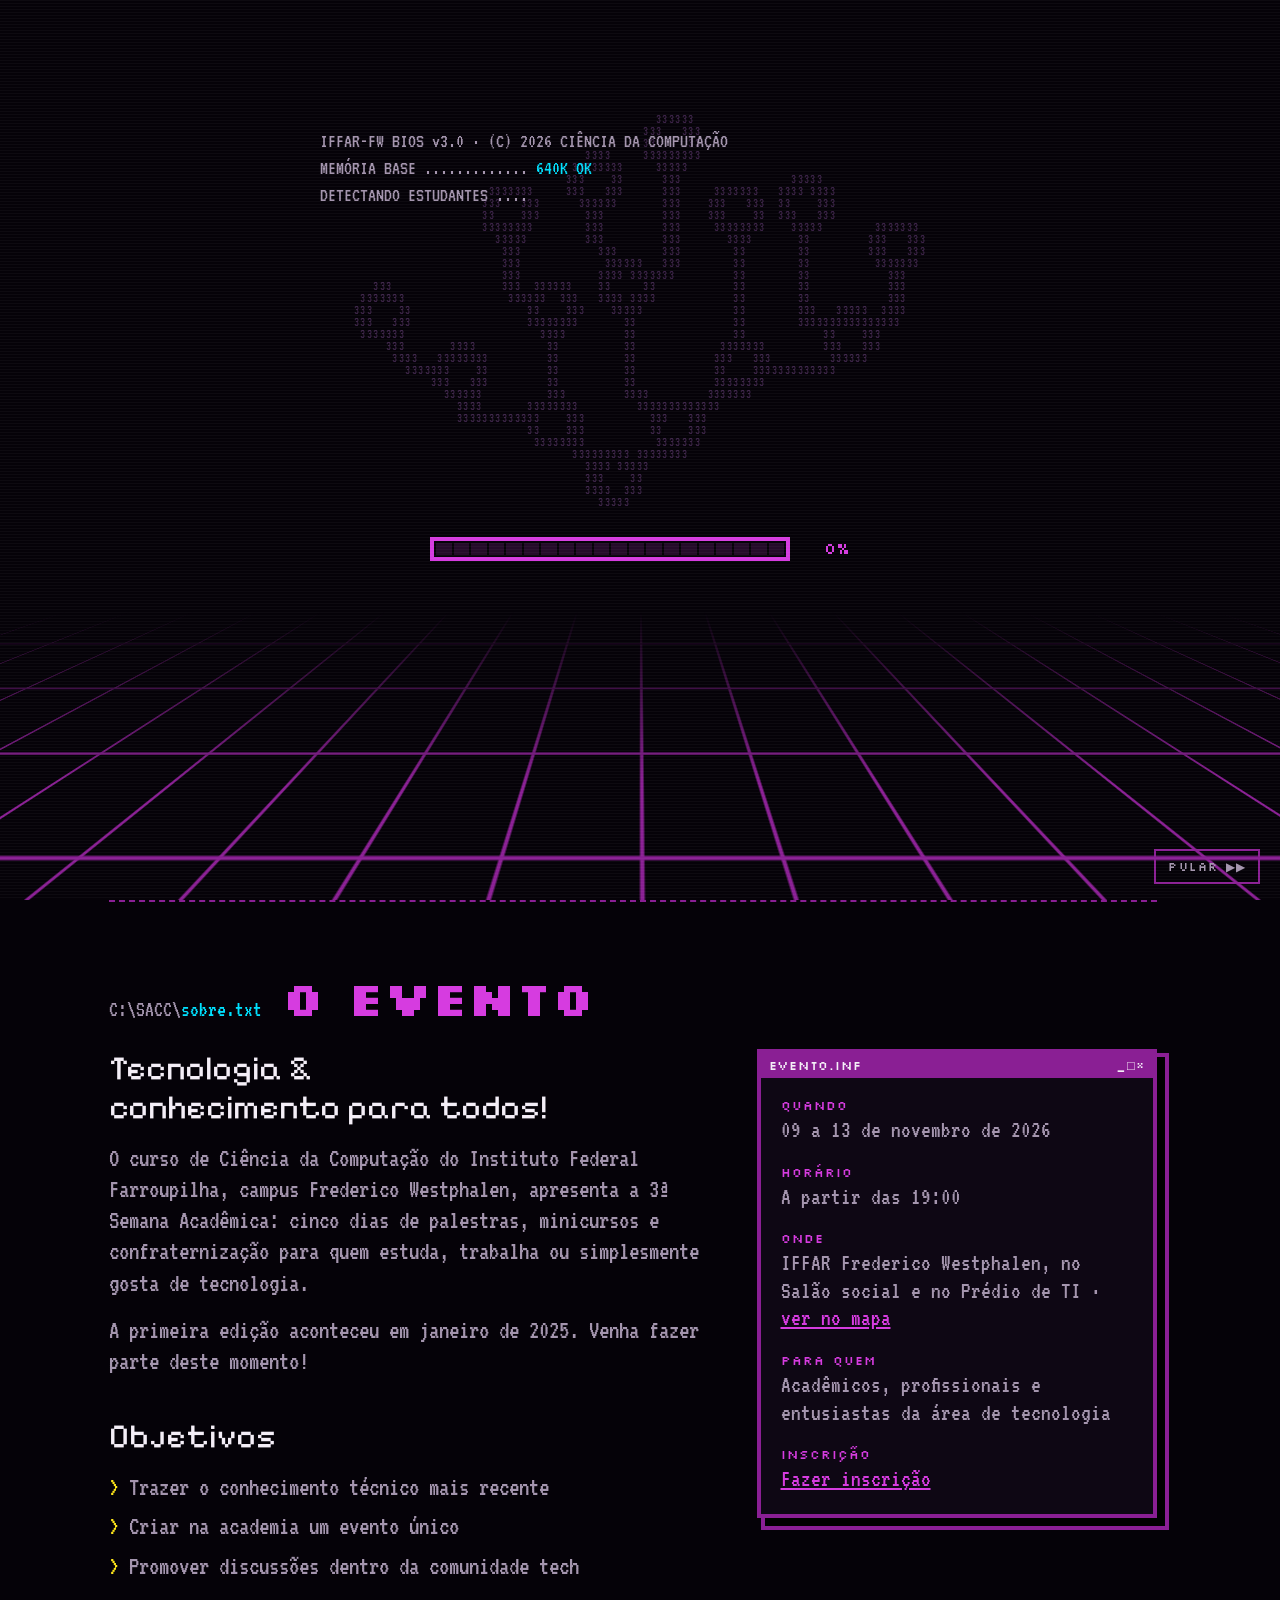
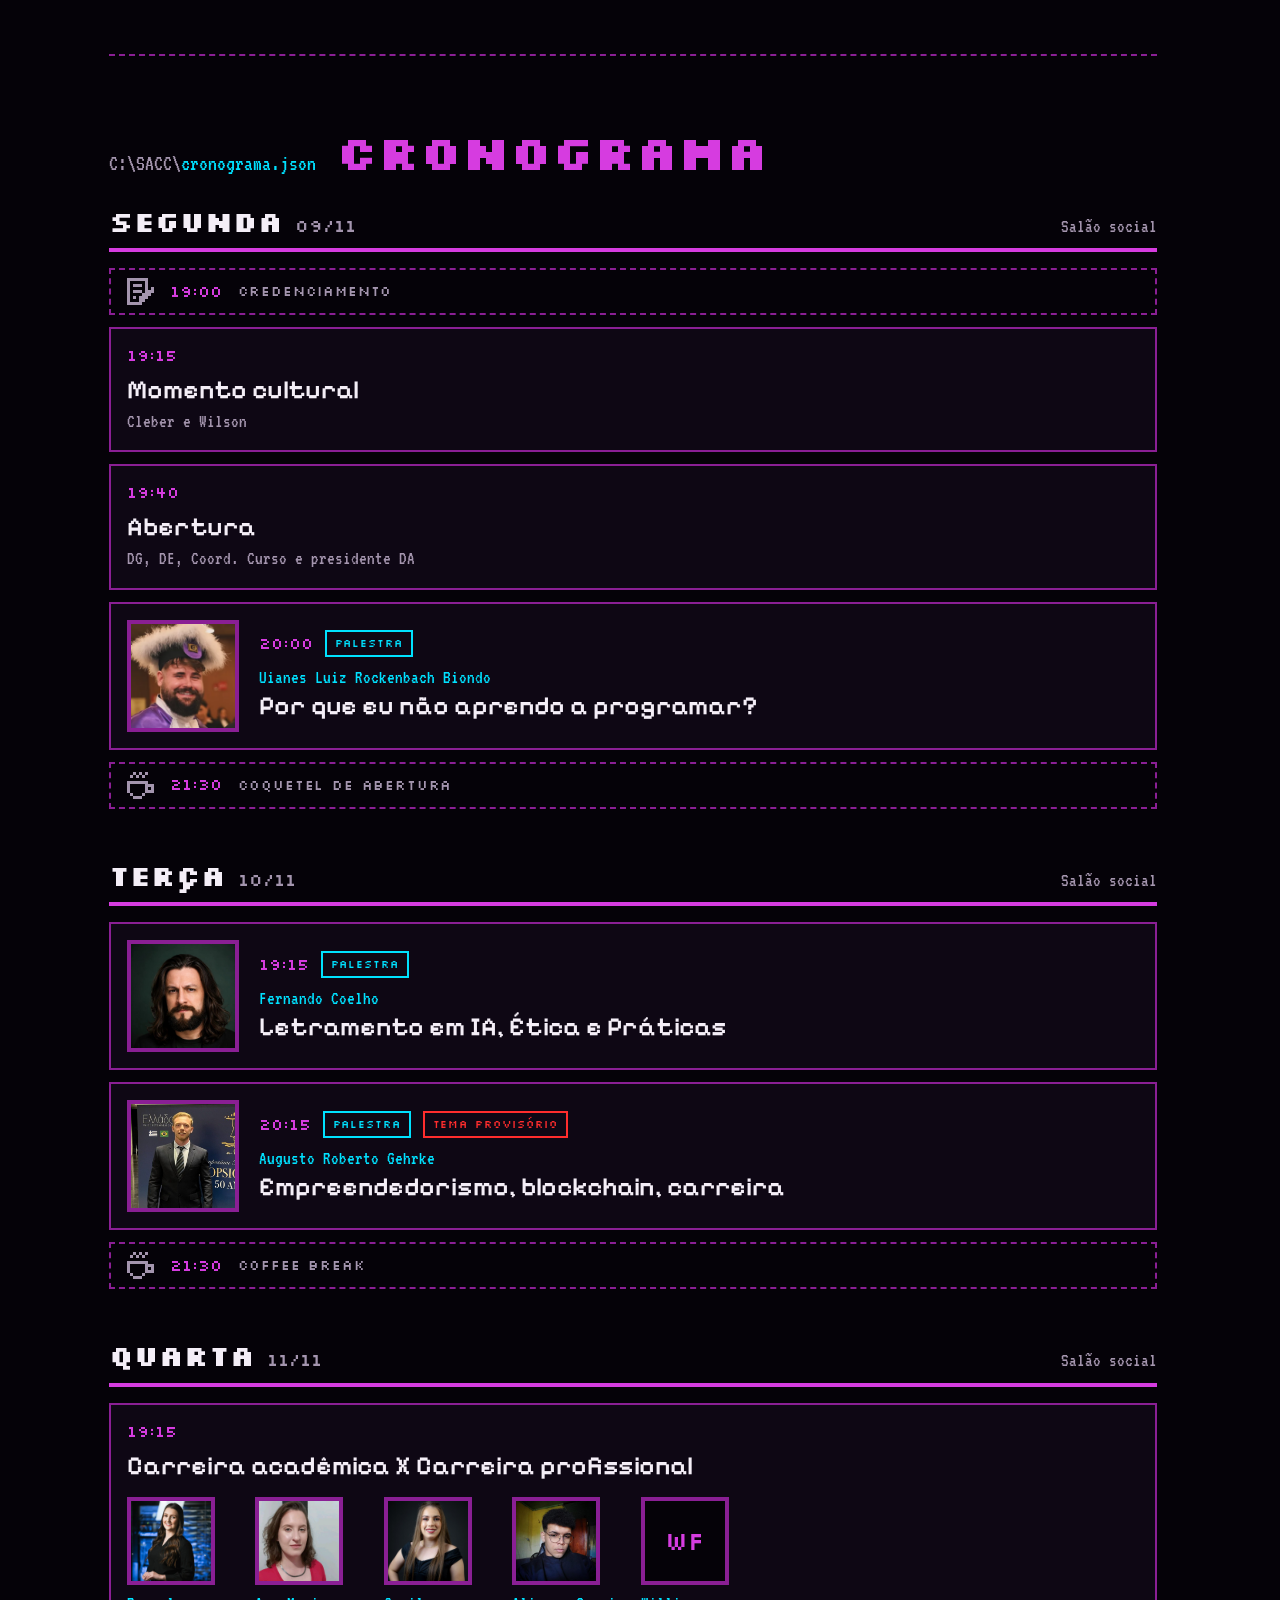
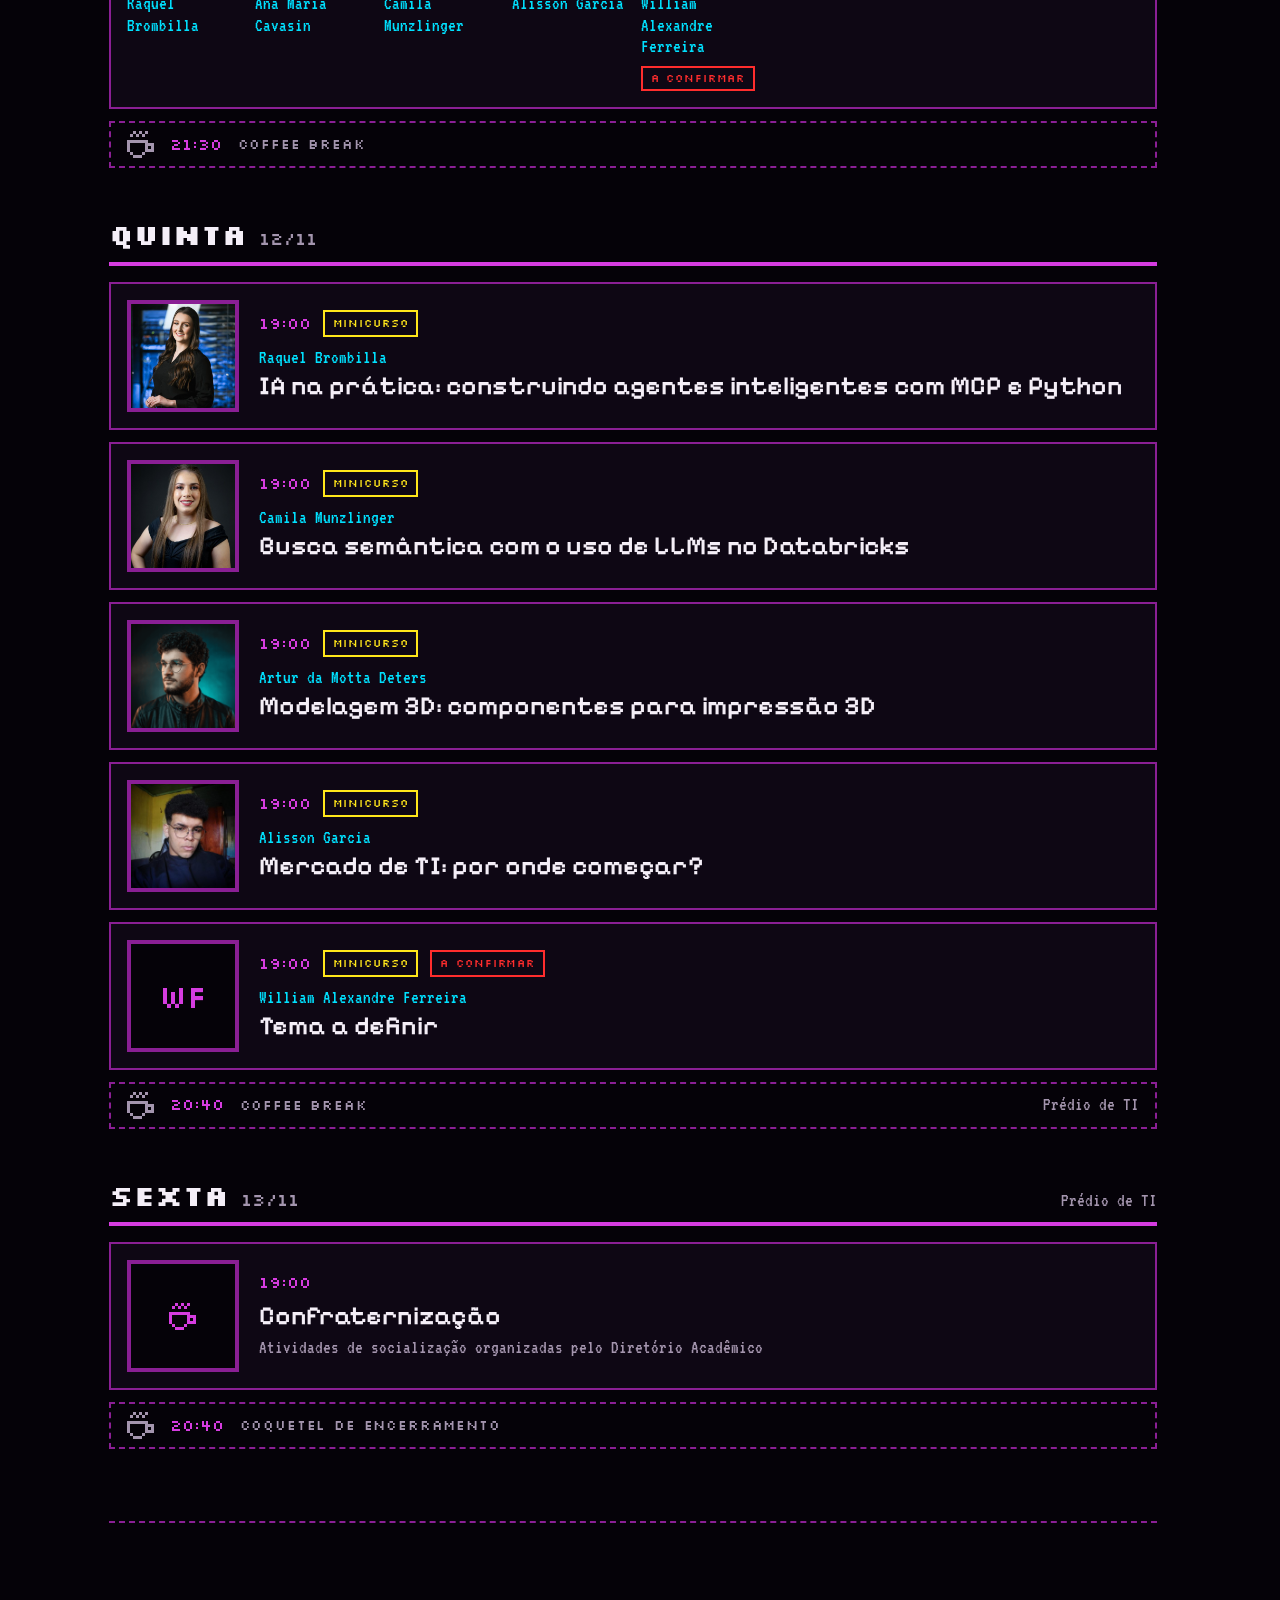
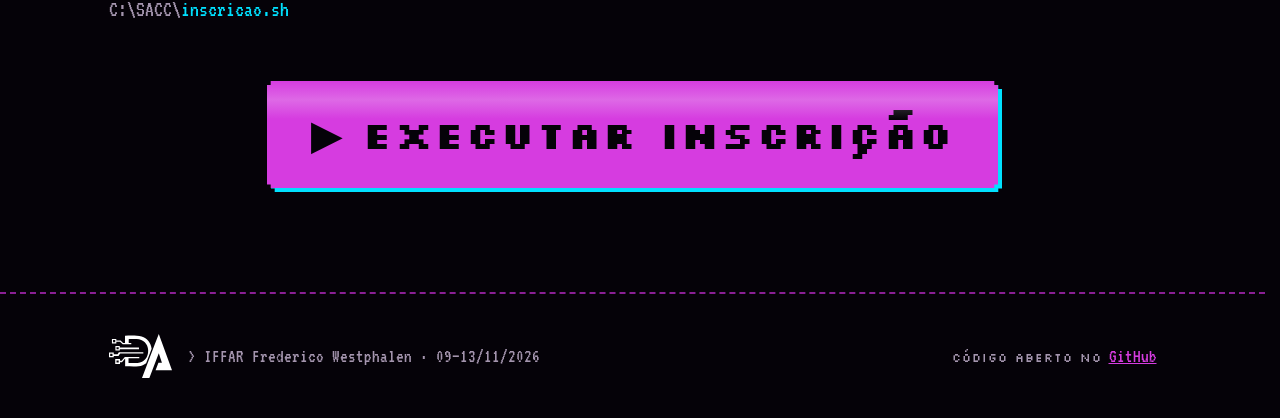
<file: index.html>
<!doctype html>
<html lang="pt-BR">
<head>
  <meta charset="utf-8">
  <meta name="viewport" content="width=device-width, initial-scale=1, viewport-fit=cover">
  <title>Semana Acadêmica · Ciência da Computação · IFFAR/FW</title>
  <meta name="description" content="3ª Semana Acadêmica de Ciência da Computação do IFFAR Frederico Westphalen, de 09 a 13 de novembro de 2026. Palestras, minicursos e competições.">
  <meta name="theme-color" content="#050208">
  <meta property="og:title" content="Semana Acadêmica · Ciência da Computação">
  <meta property="og:description" content="IFFAR/FW · 09 a 13 de novembro de 2026">
  <link rel="icon" href="assets/favicon.svg" type="image/svg+xml">

  <link rel="preconnect" href="https://fonts.googleapis.com">
  <link rel="preconnect" href="https://fonts.gstatic.com" crossorigin>
  <link rel="stylesheet" href="https://fonts.googleapis.com/css2?family=Silkscreen:wght@400;700&family=Pixelify+Sans:wght@400;600&family=VT323&display=swap">
  <link rel="stylesheet" href="css/style.css">

  <script>
    // Quem pediu ao sistema para reduzir movimento não vê a tela de carregamento.
    (function () {
      var reduce = window.matchMedia && matchMedia("(prefers-reduced-motion: reduce)").matches;
      document.documentElement.classList.add(reduce ? "is-ready" : "is-booting");
    })();
  </script>
</head>
<body>

  <!-- ============ TELA DE CARREGAMENTO ============ -->
  <div class="boot" id="boot" role="status" aria-label="Carregando o site">
    <div class="boot__inner">
      <ol class="boot__log" aria-hidden="true"></ol>
      <div class="boot__art">
        <pre class="ascii" data-ascii aria-hidden="true"></pre>
        <img class="logo boot__logo" src="assets/logo-cc-icon.svg" alt="">
      </div>
      <p class="boot__msg"><span class="boot__typed"></span></p>
      <div class="boot__progress">
        <div class="bar" aria-hidden="true"></div>
        <span class="boot__pct">0%</span>
      </div>
      <p class="boot__hint">PRESSIONE QUALQUER TECLA</p>
    </div>
    <button class="boot__skip" type="button">PULAR ▶▶</button>
    <div class="grid" aria-hidden="true"></div>
  </div>

  <!-- ============ MENU ============ -->
  <nav class="nav" aria-label="Principal">
    <div class="wrap">
      <a class="nav__logo" href="#topo"><img src="assets/logo-da-icon.svg" alt="Diretório Acadêmico, voltar ao início"></a>
      <ul class="nav__links">
        <li><a href="#sobre">SOBRE</a></li>
        <li><a href="#cronograma">CRONOGRAMA</a></li>
        <li><a class="is-cta" href="#inscricao">INSCRIÇÃO</a></li>
      </ul>
    </div>
  </nav>

  <!-- ============ ABERTURA ============ -->
  <header class="hero" id="topo">
    <pre class="ascii" data-ascii aria-hidden="true"></pre>

    <p class="hero__where hero__reveal">IFFAR / FW</p>
    <h1 class="hero__title hero__reveal" aria-label="Semana Acadêmica">
      <span>SEMANA</span>
      <span>ACADEMICA</span>
    </h1>
    <p class="hero__course hero__reveal">Ciência da Computação</p>
    <p class="hero__date hero__reveal"><time datetime="2026-11-09">09</time> A <time datetime="2026-11-13">13</time> DE NOVEMBRO</p>
    <div class="hero__cta hero__reveal">
      <a class="btn" data-forms target="_blank" rel="noopener"><span>▶ EXECUTAR INSCRIÇÃO</span></a>
      <a class="btn btn--ghost" href="#cronograma"><span>VER CRONOGRAMA</span></a>
    </div>
    <div class="hero__count hero__reveal">
      <p>Faltam para o início:</p>
      <div class="countdown">
        <div><b data-count="d">--</b><span>DIAS</span></div>
        <div><b data-count="h">--</b><span>HORAS</span></div>
        <div><b data-count="m">--</b><span>MIN</span></div>
        <div><b data-count="s">--</b><span>SEG</span></div>
      </div>
    </div>

    <div class="grid" aria-hidden="true"></div>
  </header>

  <!-- ============ SEÇÕES ============ -->
  <main class="wrap">
    <section class="mod" id="sobre">
      <div class="mod__head"><span class="mod__path">C:\SACC\<b>sobre.txt</b></span><h2>O evento</h2></div>
      <div class="about">
        <div>
          <h3>Tecnologia &amp; conhecimento para todos!</h3>
          <p>O curso de Ciência da Computação do Instituto Federal Farroupilha, campus Frederico Westphalen, apresenta a 3ª Semana Acadêmica: cinco dias de palestras, minicursos e confraternização para quem estuda, trabalha ou simplesmente gosta de tecnologia.</p>
          <p>A primeira edição aconteceu em janeiro de 2025. Venha fazer parte deste momento!</p>
          <h3>Objetivos</h3>
          <ul class="about__goals">
            <li>Trazer o conhecimento técnico mais recente</li>
            <li>Criar na academia um evento único</li>
            <li>Promover discussões dentro da comunidade tech</li>
          </ul>
        </div>
        <div class="win">
          <div class="win__bar"><span>EVENTO.INF</span><span aria-hidden="true">_□×</span></div>
          <dl class="win__body about__facts">
            <div><dt>QUANDO</dt><dd>09 a 13 de novembro de 2026</dd></div>
            <div><dt>HORÁRIO</dt><dd>A partir das 19:00</dd></div>
            <div><dt>ONDE</dt><dd>IFFAR Frederico Westphalen, no Salão social e no Prédio de TI · <a href="https://www.google.com/maps/search/?api=1&amp;query=-27.38982,-53.43159" target="_blank" rel="noopener">ver no mapa</a></dd></div>
            <div><dt>PARA QUEM</dt><dd>Acadêmicos, profissionais e entusiastas da área de tecnologia</dd></div>
            <div><dt>INSCRIÇÃO</dt><dd><a data-forms target="_blank" rel="noopener">Fazer inscrição</a></dd></div>
          </dl>
        </div>
      </div>
    </section>
    <section class="mod" id="cronograma">
      <div class="mod__head"><span class="mod__path">C:\SACC\<b>cronograma.json</b></span><h2>Cronograma</h2></div>
      <div data-schedule></div>
    </section>
    <section class="mod" id="inscricao">
      <div class="mod__head"><span class="mod__path">C:\SACC\<b>inscricao.sh</b></span><h2 class="sr-only">Inscrição</h2></div>
      <div class="signup">
        <a class="btn btn--vhs" data-forms data-text="▶ EXECUTAR INSCRIÇÃO" target="_blank" rel="noopener" aria-label="Fazer inscrição no Google Forms"><span>▶ EXECUTAR INSCRIÇÃO</span></a>
      </div>
    </section>
  </main>

  <footer class="footer">
    <div class="wrap footer__row">
      <span class="footer__brand">
        <img src="assets/logo-da-icon.svg" alt="Diretório Acadêmico">
        &gt; IFFAR Frederico Westphalen · 09–13/11/2026
      </span>
      <span class="footer__repo">
        CÓDIGO ABERTO NO
        <a href="https://github.com/Pedro-Henrique-Boligon-Mathias/semana-academica-sacc" target="_blank" rel="noopener">GitHub</a>
      </span>
    </div>
  </footer>

  <script src="js/config.js"></script>
  <script src="js/pixel.js"></script>
  <script src="js/main.js"></script>
</body>
</html>
</file>
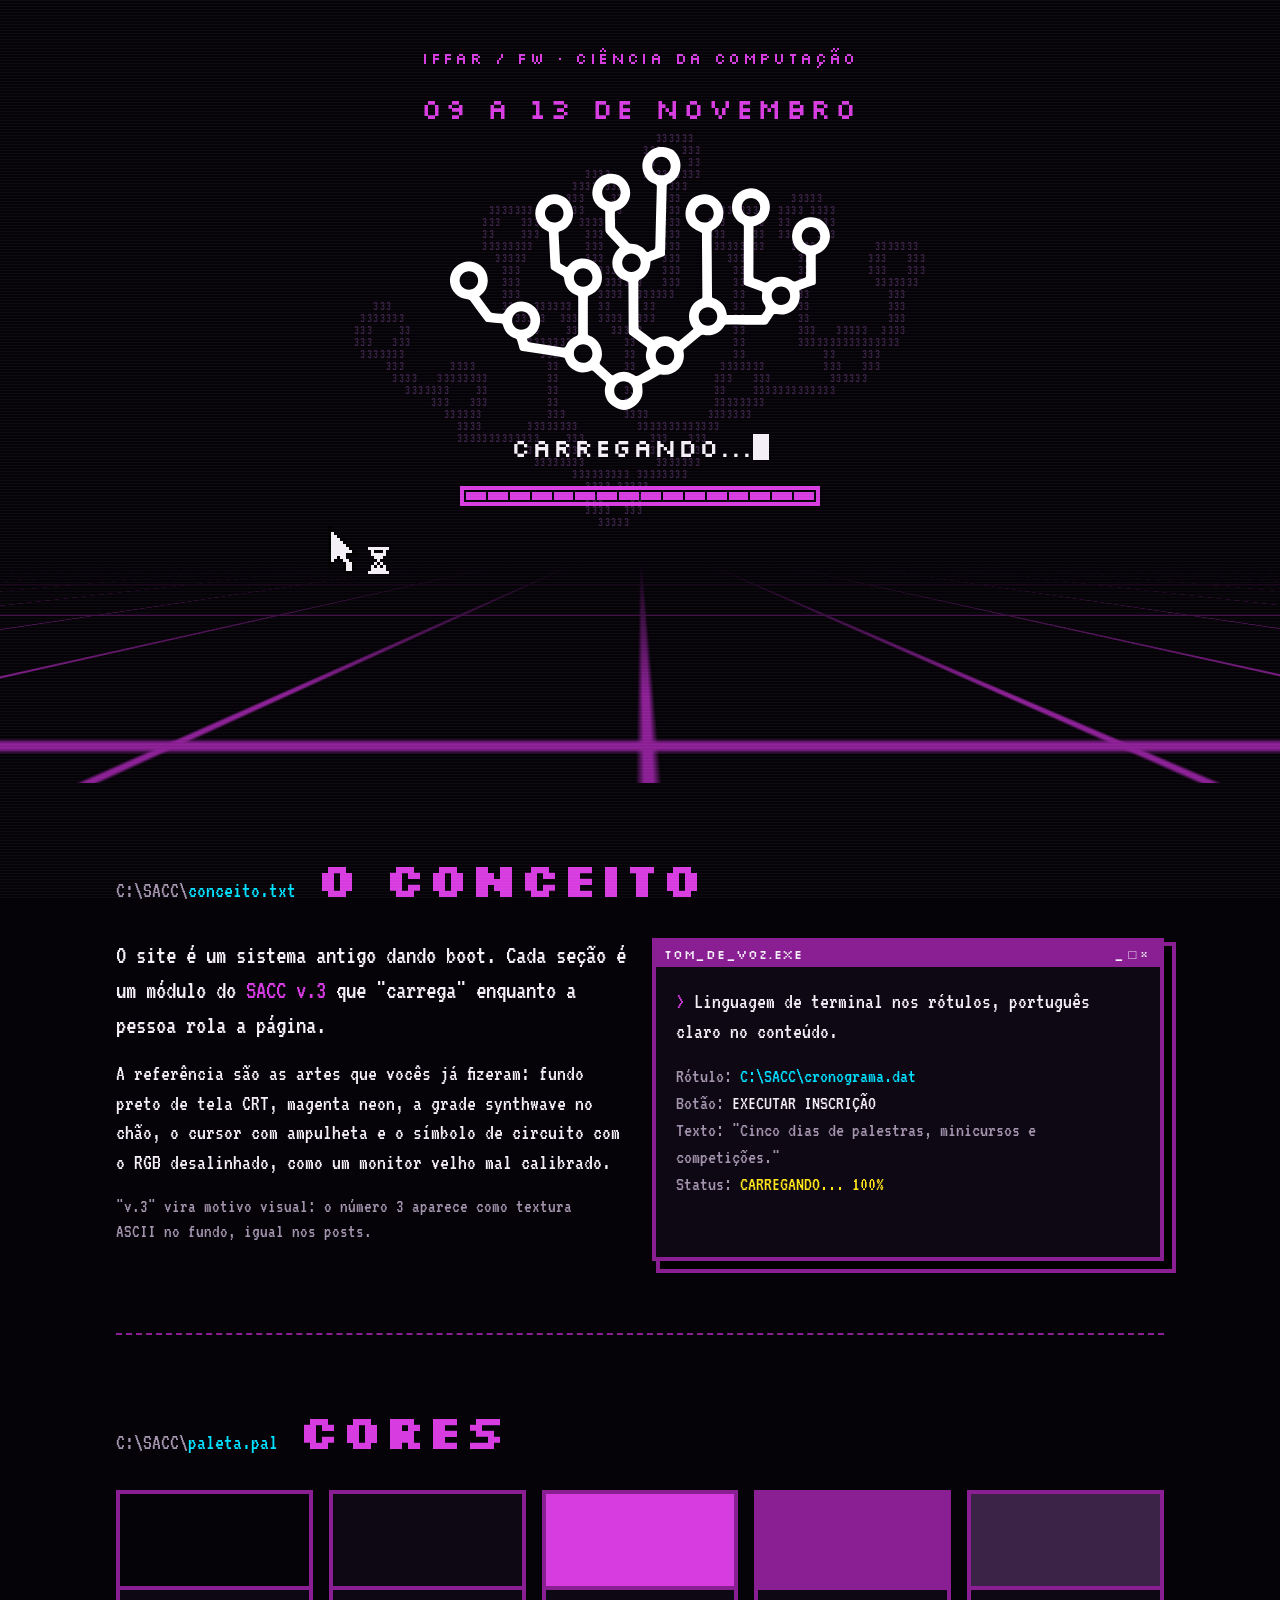
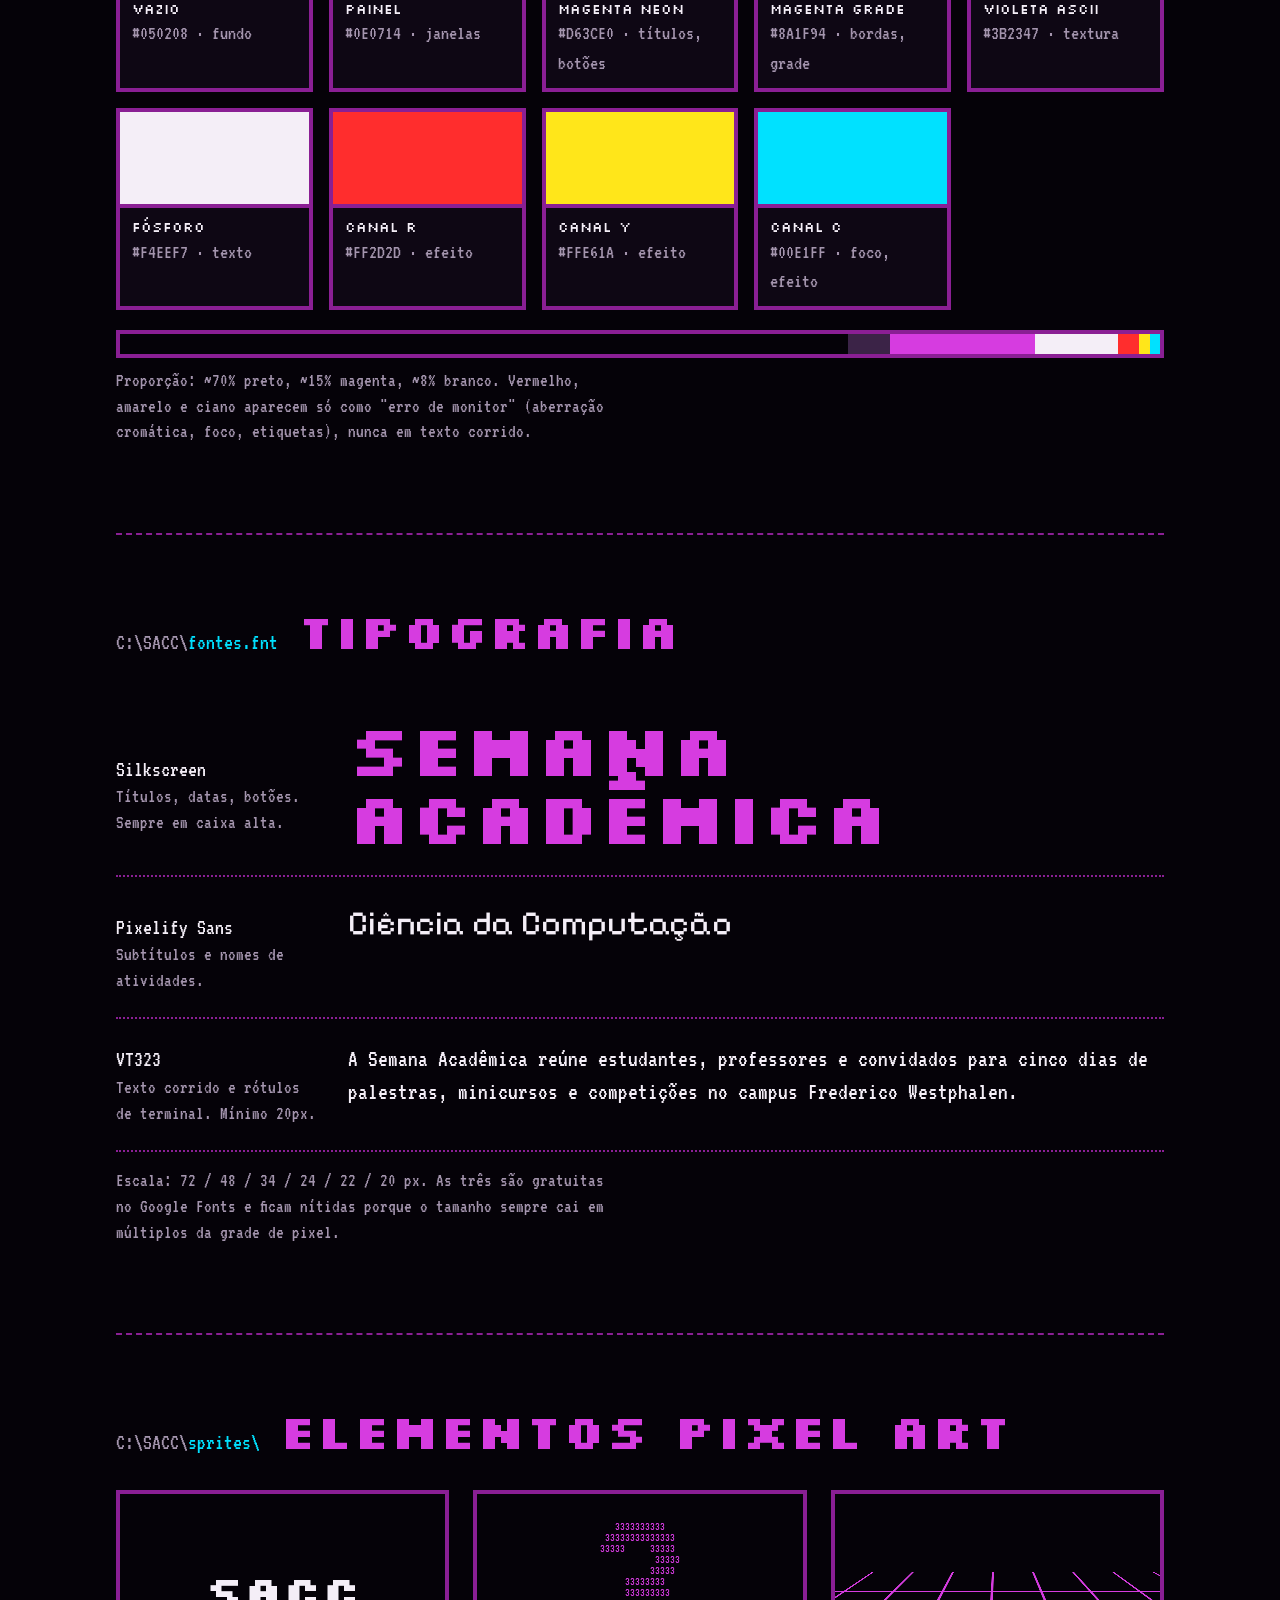
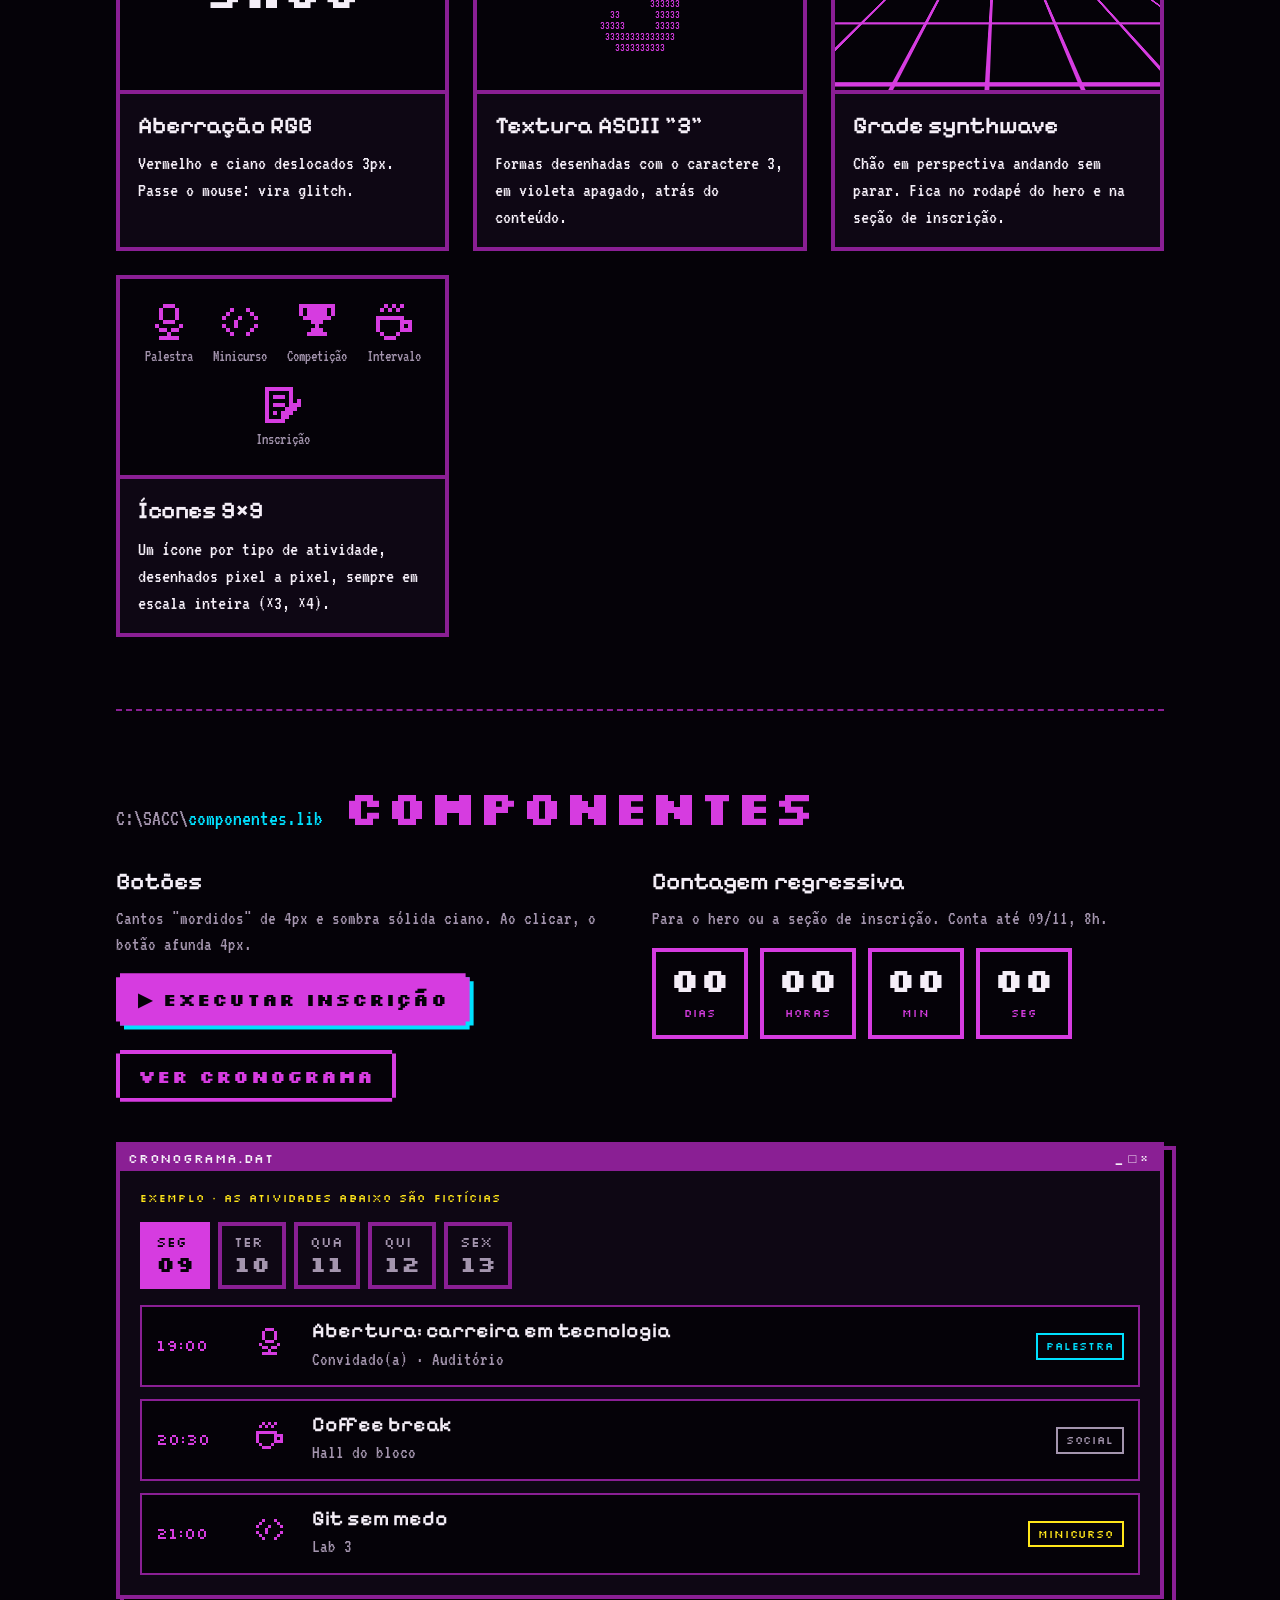
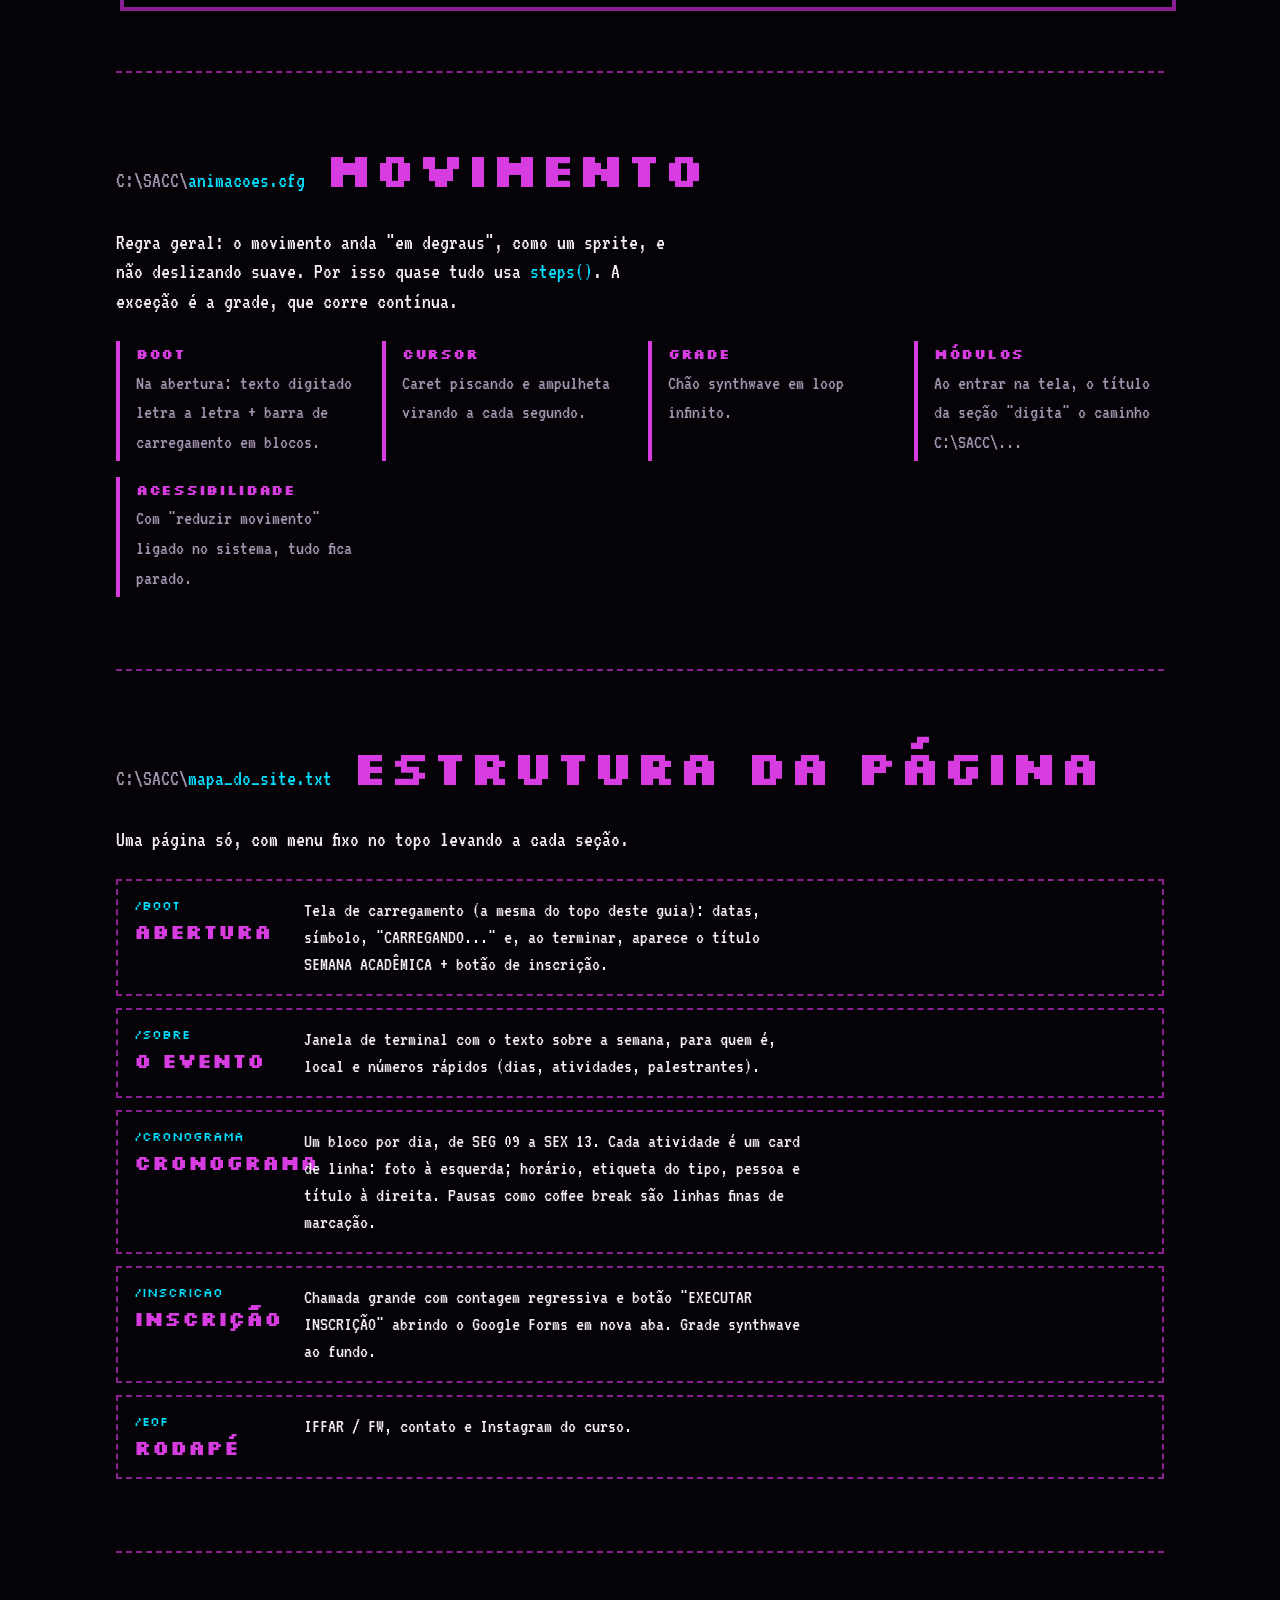
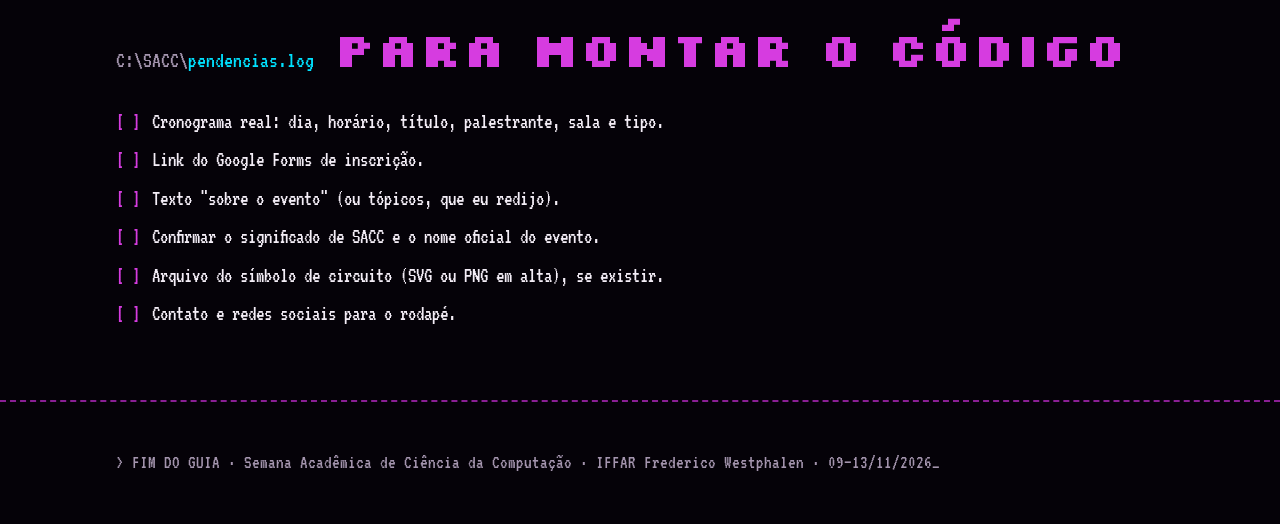
<file: docs/identidade-visual.html>
<!doctype html>
<html lang="pt-BR">
<head>
<meta charset="utf-8">
<meta name="viewport" content="width=device-width, initial-scale=1, viewport-fit=cover">
<style>body{margin:0}</style>
<title>Identidade SACC v.3</title>
<meta name="claude:viewport-fit-sides" content="cover">
<link rel="preconnect" href="https://fonts.googleapis.com">
<link rel="preconnect" href="https://fonts.gstatic.com" crossorigin>
<link rel="stylesheet" href="https://fonts.googleapis.com/css2?family=Silkscreen:wght@400;700&family=Pixelify+Sans:wght@400;600&family=VT323&display=swap">
<style>
/* Layout: guia vertical em "módulos" de terminal; cada seção carrega como um arquivo do SACC v.3. Tema único escuro (tela CRT). */
:root{
  --void:#050208;        /* fundo: preto com leve viés violeta */
  --panel:#0E0714;       /* superfície de janelas */
  --magenta:#D63CE0;     /* cor principal: títulos, datas, grade */
  --magenta-deep:#8A1F94;/* linhas da grade, bordas */
  --ascii:#3B2347;       /* textura de "3" ao fundo */
  --phosphor:#F4EEF7;    /* texto branco-fósforo */
  --muted:#A495AE;       /* texto secundário */
  --rgb-r:#FF2D2D; --rgb-y:#FFE61A; --rgb-c:#00E1FF; /* aberração cromática (só efeito, nunca texto) */
  --f-display:"Silkscreen", "Courier New", monospace;
  --f-sub:"Pixelify Sans", "Trebuchet MS", sans-serif;
  --f-body:"VT323", "Courier New", monospace;
  --px:4px;              /* unidade de pixel: todo espaçamento é múltiplo */
  color-scheme:dark;
}
*{box-sizing:border-box}
body{background:var(--void);color:var(--phosphor);font-family:var(--f-body);font-size:22px;line-height:1.35;overflow-x:hidden}
body::after{content:"";position:fixed;inset:0;pointer-events:none;z-index:50;
  background:repeating-linear-gradient(to bottom,rgba(255,255,255,.035) 0 1px,transparent 1px 3px)}
::selection{background:var(--magenta);color:var(--void)}
a{color:var(--magenta)}
:focus-visible{outline:var(--px) solid var(--rgb-c);outline-offset:var(--px)}
.wrap{max-width:1080px;margin:0 auto;padding-left:max(16px,env(safe-area-inset-left,0px));padding-right:max(16px,env(safe-area-inset-right,0px))}

/* ---------- HERO ---------- */
.hero{position:relative;overflow:hidden;min-height:620px;display:flex;flex-direction:column;align-items:center;justify-content:center;gap:20px;padding-block:48px 200px;text-align:center}
.ascii{position:absolute;inset:0;display:flex;align-items:center;justify-content:center;pointer-events:none;margin:0;
  font-family:var(--f-body);font-size:13px;line-height:12px;letter-spacing:.11em;color:var(--ascii);white-space:pre;text-align:left;user-select:none;padding-bottom:120px}
.hero > *:not(.ascii):not(.grid){position:relative;z-index:2}
.eyebrow{font-family:var(--f-display);color:var(--magenta);letter-spacing:.12em;font-size:clamp(18px,3vw,28px);margin:0}
.where{font-family:var(--f-display);color:var(--magenta);font-size:16px;letter-spacing:.15em;margin:0}
.logo{width:min(380px,80vw);height:auto;overflow:visible}
.loading{font-family:var(--f-display);font-size:clamp(16px,2.6vw,26px);letter-spacing:.04em;margin:0;min-height:1.4em}
.loading .caret{display:inline-block;width:.6em;height:1em;background:var(--phosphor);vertical-align:-.12em;animation:blink 1s steps(1) infinite}
.bar{width:min(360px,80vw);height:20px;border:var(--px) solid var(--magenta);padding:2px;display:flex;gap:2px}
.bar i{flex:1;background:var(--magenta);opacity:.15}
.bar i.on{opacity:1}
.cursor{position:absolute;right:22%;top:58%;z-index:3;display:flex;align-items:flex-end;gap:4px}
.cursor .hg{animation:flip 2s steps(1) infinite}
.grid{position:absolute;left:-50%;right:-50%;bottom:0;height:220px;z-index:1;perspective:260px;pointer-events:none;
  -webkit-mask:linear-gradient(to top,#000 40%,transparent);mask:linear-gradient(to top,#000 40%,transparent)}
.grid::before{content:"";position:absolute;inset:0 0 -60% 0;transform:rotateX(62deg);transform-origin:50% 0;
  background:
   linear-gradient(90deg,var(--magenta-deep) 2px,transparent 2px) 0 0/64px 64px,
   linear-gradient(0deg,var(--magenta-deep) 2px,transparent 2px) 0 0/64px 64px;
  animation:run 1.6s linear infinite}

@keyframes run{to{background-position:0 64px,0 64px}}
@keyframes blink{50%{opacity:0}}
@keyframes flip{50%{transform:rotate(180deg)}}

/* ---------- SEÇÕES ---------- */
section.mod{padding-block:72px;border-top:2px dashed var(--magenta-deep)}
.mod-head{display:flex;flex-wrap:wrap;align-items:baseline;gap:8px 20px;margin-bottom:32px}
.path{font-family:var(--f-body);color:var(--muted);font-size:22px}
.path b{color:var(--rgb-c);font-weight:400}
h2{font-family:var(--f-display);font-weight:700;color:var(--magenta);font-size:clamp(28px,5vw,48px);line-height:1;margin:0;text-wrap:balance;letter-spacing:.02em}
h3{font-family:var(--f-sub);font-weight:600;font-size:24px;margin:0 0 8px}
p{margin:0 0 16px;max-width:62ch}
.lead{font-size:26px;color:var(--phosphor)}
.small{font-size:19px;color:var(--muted)}
.cols{display:grid;grid-template-columns:repeat(auto-fit,minmax(min(100%,300px),1fr));gap:24px}
.cols > *{min-width:0}

/* janela pixel */
.win{background:var(--panel);border:var(--px) solid var(--magenta-deep);box-shadow:8px 8px 0 0 #000, 8px 8px 0 var(--px) var(--magenta-deep)}
.win-bar{display:flex;justify-content:space-between;align-items:center;gap:8px;background:var(--magenta-deep);color:var(--phosphor);
  font-family:var(--f-display);font-size:13px;padding:4px 8px;letter-spacing:.06em}
.win-bar span:last-child{letter-spacing:.3em}
.win-body{padding:20px}

/* paleta */
.swatches{display:grid;grid-template-columns:repeat(auto-fill,minmax(min(100%,190px),1fr));gap:16px}
.sw{border:var(--px) solid var(--magenta-deep);background:var(--panel)}
.sw .chip{height:96px;border-bottom:var(--px) solid var(--magenta-deep)}
.sw div:last-child{padding:10px 12px}
.sw b{display:block;font-family:var(--f-display);font-weight:400;font-size:14px}
.sw code{font-family:var(--f-body);font-size:20px;color:var(--muted)}
.ratio{display:flex;height:28px;margin-top:20px;border:var(--px) solid var(--magenta-deep)}

/* tipografia */
.type-row{display:grid;grid-template-columns:200px 1fr;gap:16px 32px;padding-block:24px;border-bottom:2px dotted var(--magenta-deep);align-items:baseline}
.type-row:last-child{border-bottom:0}
.type-row > div{min-width:0}
.type-meta{font-size:19px;color:var(--muted)}
.type-meta b{display:block;color:var(--phosphor);font-weight:400;font-size:22px}
.s-display{font-family:var(--f-display);font-weight:700;color:var(--magenta);font-size:clamp(34px,7vw,72px);line-height:.95;overflow-wrap:anywhere}
.s-sub{font-family:var(--f-sub);font-size:clamp(24px,3.4vw,34px)}
.s-body{font-family:var(--f-body);font-size:24px}

/* elementos */
.el-grid{display:grid;grid-template-columns:repeat(auto-fit,minmax(min(100%,300px),1fr));gap:24px}
.el{background:var(--panel);border:var(--px) solid var(--magenta-deep);display:flex;flex-direction:column;min-width:0}
.el .stage{height:200px;display:flex;align-items:center;justify-content:center;position:relative;overflow:hidden;border-bottom:var(--px) solid var(--magenta-deep);background:var(--void)}
.el .txt{padding:16px 18px}
.el .txt p{font-size:20px;margin:0}
.mini-grid{position:absolute;inset:0;perspective:180px;overflow:hidden}
.mini-grid::before{content:"";position:absolute;left:-50%;right:-50%;top:40%;bottom:-120%;transform:rotateX(60deg);transform-origin:50% 0;
  background:linear-gradient(90deg,var(--magenta) 2px,transparent 2px) 0 0/40px 40px,linear-gradient(0deg,var(--magenta) 2px,transparent 2px) 0 0/40px 40px;animation:run2 1.2s linear infinite}
@keyframes run2{to{background-position:0 40px,0 40px}}
.rgb-word{font-family:var(--f-display);font-weight:700;font-size:44px;position:relative;color:var(--phosphor)}
.rgb-word::before,.rgb-word::after{content:attr(data-t);position:absolute;inset:0;mix-blend-mode:screen}
.rgb-word::before{color:var(--rgb-r);transform:translate(-3px,-2px);z-index:-1}
.rgb-word::after{color:var(--rgb-c);transform:translate(3px,2px);z-index:-1}
.el:hover .rgb-word::before{animation:glitchA .3s steps(2) infinite}
.el:hover .rgb-word::after{animation:glitchB .3s steps(2) infinite}
@keyframes glitchA{50%{transform:translate(-7px,1px);clip-path:inset(20% 0 40% 0)}}
@keyframes glitchB{50%{transform:translate(6px,-2px);clip-path:inset(55% 0 10% 0)}}
.ascii-mini{font-family:var(--f-body);font-size:12px;line-height:11px;color:var(--magenta);white-space:pre;margin:0}
.icons{display:flex;flex-wrap:wrap;gap:20px;justify-content:center;align-items:center;padding:12px}
.icons figure{margin:0;display:flex;flex-direction:column;align-items:center;gap:6px;font-size:16px;color:var(--muted)}

/* componentes */
.btn-wrap{display:inline-block;text-decoration:none;filter:drop-shadow(4px 4px 0 var(--rgb-c));transition:filter .08s steps(1),transform .08s steps(1)}
.btn{display:inline-flex;align-items:center;gap:12px;background:var(--magenta);color:var(--void);font-family:var(--f-display);font-weight:700;font-size:18px;letter-spacing:.06em;padding:14px 22px;
  clip-path:polygon(0 4px,4px 4px,4px 0,calc(100% - 4px) 0,calc(100% - 4px) 4px,100% 4px,100% calc(100% - 4px),calc(100% - 4px) calc(100% - 4px),calc(100% - 4px) 100%,4px 100%,4px calc(100% - 4px),0 calc(100% - 4px))}
.btn-wrap:hover{filter:drop-shadow(4px 4px 0 var(--rgb-y))}
.btn-wrap:hover .btn{background:var(--phosphor)}
.btn-wrap:active{transform:translate(4px,4px);filter:none}
.btn-ghost .btn{background:transparent;color:var(--magenta);box-shadow:inset 0 0 0 var(--px) var(--magenta)}
.btn-ghost{filter:none}
.btn-ghost:hover .btn{background:var(--magenta);color:var(--void)}
.comp-row{display:flex;flex-wrap:wrap;gap:24px;align-items:center}

.tabs{display:flex;flex-wrap:wrap;gap:8px;margin-bottom:16px}
.tab{font-family:var(--f-display);font-size:14px;background:transparent;color:var(--muted);border:var(--px) solid var(--magenta-deep);padding:8px 12px;cursor:pointer;line-height:1.2;text-align:left}
.tab b{display:block;font-size:22px;color:inherit}
.tab[aria-selected="true"]{background:var(--magenta);border-color:var(--magenta);color:var(--void)}
.tab:hover:not([aria-selected="true"]){color:var(--phosphor);border-color:var(--magenta)}
.slots{display:flex;flex-direction:column;gap:12px}
.slot{display:grid;grid-template-columns:84px 40px 1fr auto;gap:16px;align-items:center;padding:12px 14px;border:2px solid var(--magenta-deep);background:var(--void)}
.slot time{font-family:var(--f-display);font-size:16px;color:var(--magenta);font-variant-numeric:tabular-nums}
.slot .t{min-width:0}
.slot .t b{display:block;font-family:var(--f-sub);font-weight:600;font-size:21px;line-height:1.15}
.slot .t span{font-size:19px;color:var(--muted)}
.tag{font-family:var(--f-display);font-size:11px;letter-spacing:.08em;padding:4px 8px;border:2px solid currentColor;white-space:nowrap}
.tag.pal{color:var(--rgb-c)} .tag.min{color:var(--rgb-y)} .tag.comp{color:var(--rgb-r)} .tag.soc{color:var(--muted)}
.example{font-family:var(--f-display);font-size:11px;color:var(--rgb-y);letter-spacing:.1em}

.count{display:flex;flex-wrap:wrap;gap:12px}
.count div{background:var(--void);border:var(--px) solid var(--magenta);padding:10px 14px;min-width:88px;text-align:center}
.count b{display:block;font-family:var(--f-display);font-size:34px;color:var(--phosphor);font-variant-numeric:tabular-nums;line-height:1}
.count span{font-family:var(--f-display);font-size:11px;color:var(--magenta);letter-spacing:.1em}

/* animações */
.motion{display:grid;grid-template-columns:repeat(auto-fit,minmax(min(100%,240px),1fr));gap:16px}
.motion li{list-style:none;border-left:var(--px) solid var(--magenta);padding:4px 0 4px 16px}
.motion li b{display:block;font-family:var(--f-display);font-size:14px;color:var(--magenta);letter-spacing:.05em;margin-bottom:4px}
.motion li span{font-size:20px;color:var(--muted)}
.motion{padding:0;margin:0}

/* wireframe */
.wire{display:flex;flex-direction:column;gap:12px}
.wire-row{display:grid;grid-template-columns:150px 1fr;gap:20px;border:2px dashed var(--magenta-deep);padding:16px;align-items:start}
.wire-row > div{min-width:0}
.wire-row .id{font-family:var(--f-display);font-size:13px;color:var(--rgb-c)}
.wire-row .id b{display:block;font-size:20px;color:var(--magenta);margin-top:4px}
.wire-row p{font-size:20px;margin:0}
.todo{display:grid;gap:10px;padding:0;margin:0}
.todo li{list-style:none;font-size:21px;display:flex;gap:12px}
.todo li::before{content:"[ ]";color:var(--magenta);flex:none}

footer{padding-block:48px;border-top:2px dashed var(--magenta-deep);font-size:19px;color:var(--muted)}

@media (max-width:640px){
  .type-row,.wire-row{grid-template-columns:1fr}
  .slot{grid-template-columns:70px 1fr;}
  .slot .ic{display:none}
  .slot .tag{grid-column:2;justify-self:start}
  .cursor{right:8%;top:62%}
  .hero{padding-block:40px 170px;min-height:560px}
}
@media (prefers-reduced-motion:reduce){
  *,*::before,*::after{animation:none!important;transition:none!important}
}
</style>

<!-- ============ HERO ============ -->
<header class="hero" aria-label="Demonstração da tela de abertura">
  <pre class="ascii" data-ascii aria-hidden="true"></pre>
  <p class="where">IFFAR / FW · CIÊNCIA DA COMPUTAÇÃO</p>
  <p class="eyebrow">09 A 13 DE NOVEMBRO</p>
  <img class="logo" src="../assets/logo-cc-icon.svg" alt="Logo do curso de Ciência da Computação">
  <p class="loading"><span id="typed"></span><span class="caret"></span></p>
  <div class="bar" id="bar" aria-hidden="true"></div>
  <div class="cursor" aria-hidden="true"><span id="cur"></span><span class="hg" id="hg"></span></div>
  <div class="grid" aria-hidden="true"></div>
</header>

<main class="wrap">

<!-- ============ CONCEITO ============ -->
<section class="mod" id="conceito" style="border-top:0">
  <div class="mod-head"><span class="path">C:\SACC\<b>conceito.txt</b></span><h2>O conceito</h2></div>
  <div class="cols">
    <div>
      <p class="lead">O site é um sistema antigo dando boot. Cada seção é um módulo do <b style="color:var(--magenta);font-weight:400">SACC v.3</b> que "carrega" enquanto a pessoa rola a página.</p>
      <p>A referência são as artes que vocês já fizeram: fundo preto de tela CRT, magenta neon, a grade synthwave no chão, o cursor com ampulheta e o símbolo de circuito com o RGB desalinhado, como um monitor velho mal calibrado.</p>
      <p class="small">"v.3" vira motivo visual: o número 3 aparece como textura ASCII no fundo, igual nos posts.</p>
    </div>
    <div class="win">
      <div class="win-bar"><span>TOM_DE_VOZ.EXE</span><span>_□×</span></div>
      <div class="win-body">
        <p><b style="color:var(--magenta);font-weight:400">&gt;</b> Linguagem de terminal nos rótulos, português claro no conteúdo.</p>
        <p style="font-size:20px;color:var(--muted);margin:0">Rótulo: <span style="color:var(--rgb-c)">C:\SACC\cronograma.dat</span><br>
        Botão: <span style="color:var(--phosphor)">EXECUTAR INSCRIÇÃO</span><br>
        Texto: "Cinco dias de palestras, minicursos e competições."<br>
        Status: <span style="color:var(--rgb-y)">CARREGANDO... 100%</span></p>
      </div>
    </div>
  </div>
</section>

<!-- ============ CORES ============ -->
<section class="mod" id="cores">
  <div class="mod-head"><span class="path">C:\SACC\<b>paleta.pal</b></span><h2>Cores</h2></div>
  <div class="swatches" id="swatches"></div>
  <div class="ratio" aria-label="Proporção de uso das cores">
    <div style="flex:70;background:var(--void)"></div>
    <div style="flex:4;background:var(--ascii)"></div>
    <div style="flex:14;background:var(--magenta)"></div>
    <div style="flex:8;background:var(--phosphor)"></div>
    <div style="flex:2;background:var(--rgb-r)"></div><div style="flex:1;background:var(--rgb-y)"></div><div style="flex:1;background:var(--rgb-c)"></div>
  </div>
  <p class="small" style="margin-top:10px">Proporção: ~70% preto, ~15% magenta, ~8% branco. Vermelho, amarelo e ciano aparecem só como "erro de monitor" (aberração cromática, foco, etiquetas), nunca em texto corrido.</p>
</section>

<!-- ============ TIPOGRAFIA ============ -->
<section class="mod" id="tipografia">
  <div class="mod-head"><span class="path">C:\SACC\<b>fontes.fnt</b></span><h2>Tipografia</h2></div>
  <div class="type-row">
    <div class="type-meta"><b>Silkscreen</b>Títulos, datas, botões. Sempre em caixa alta.</div>
    <div class="s-display">SEMANA ACADÊMICA</div>
  </div>
  <div class="type-row">
    <div class="type-meta"><b>Pixelify Sans</b>Subtítulos e nomes de atividades.</div>
    <div class="s-sub">Ciência da Computação</div>
  </div>
  <div class="type-row">
    <div class="type-meta"><b>VT323</b>Texto corrido e rótulos de terminal. Mínimo 20px.</div>
    <div class="s-body">A Semana Acadêmica reúne estudantes, professores e convidados para cinco dias de palestras, minicursos e competições no campus Frederico Westphalen.</div>
  </div>
  <p class="small" style="margin-top:16px">Escala: 72 / 48 / 34 / 24 / 22 / 20 px. As três são gratuitas no Google Fonts e ficam nítidas porque o tamanho sempre cai em múltiplos da grade de pixel.</p>
</section>

<!-- ============ ELEMENTOS PIXEL ART ============ -->
<section class="mod" id="elementos">
  <div class="mod-head"><span class="path">C:\SACC\<b>sprites\</b></span><h2>Elementos pixel art</h2></div>
  <div class="el-grid">
    <div class="el">
      <div class="stage"><span class="rgb-word" data-t="SACC">SACC</span></div>
      <div class="txt"><h3>Aberração RGB</h3><p>Vermelho e ciano deslocados 3px. Passe o mouse: vira glitch.</p></div>
    </div>
    <div class="el">
      <div class="stage"><pre class="ascii-mini" id="ascii-mini" aria-hidden="true"></pre></div>
      <div class="txt"><h3>Textura ASCII "3"</h3><p>Formas desenhadas com o caractere 3, em violeta apagado, atrás do conteúdo.</p></div>
    </div>
    <div class="el">
      <div class="stage"><div class="mini-grid"></div></div>
      <div class="txt"><h3>Grade synthwave</h3><p>Chão em perspectiva andando sem parar. Fica no rodapé do hero e na seção de inscrição.</p></div>
    </div>
    <div class="el">
      <div class="stage"><div class="icons" id="icons"></div></div>
      <div class="txt"><h3>Ícones 9×9</h3><p>Um ícone por tipo de atividade, desenhados pixel a pixel, sempre em escala inteira (×3, ×4).</p></div>
    </div>
  </div>
</section>

<!-- ============ COMPONENTES ============ -->
<section class="mod" id="componentes">
  <div class="mod-head"><span class="path">C:\SACC\<b>componentes.lib</b></span><h2>Componentes</h2></div>

  <div class="cols" style="margin-bottom:40px">
    <div>
      <h3>Botões</h3>
      <p class="small">Cantos "mordidos" de 4px e sombra sólida ciano. Ao clicar, o botão afunda 4px.</p>
      <div class="comp-row">
        <a class="btn-wrap" href="#componentes"><span class="btn">▶ EXECUTAR INSCRIÇÃO</span></a>
        <a class="btn-wrap btn-ghost" href="#componentes"><span class="btn">VER CRONOGRAMA</span></a>
      </div>
    </div>
    <div>
      <h3>Contagem regressiva</h3>
      <p class="small">Para o hero ou a seção de inscrição. Conta até 09/11, 8h.</p>
      <div class="count" id="count" aria-live="off">
        <div><b id="cd-d">--</b><span>DIAS</span></div>
        <div><b id="cd-h">--</b><span>HORAS</span></div>
        <div><b id="cd-m">--</b><span>MIN</span></div>
        <div><b id="cd-s">--</b><span>SEG</span></div>
      </div>
    </div>
  </div>

  <div class="win">
    <div class="win-bar"><span>CRONOGRAMA.DAT</span><span>_□×</span></div>
    <div class="win-body">
      <p class="example">EXEMPLO · AS ATIVIDADES ABAIXO SÃO FICTÍCIAS</p>
      <div class="tabs" role="tablist" id="tabs"></div>
      <div class="slots" id="slots" role="tabpanel"></div>
    </div>
  </div>
</section>

<!-- ============ MOVIMENTO ============ -->
<section class="mod" id="movimento">
  <div class="mod-head"><span class="path">C:\SACC\<b>animacoes.cfg</b></span><h2>Movimento</h2></div>
  <p>Regra geral: o movimento anda "em degraus", como um sprite, e não deslizando suave. Por isso quase tudo usa <span style="color:var(--rgb-c)">steps()</span>. A exceção é a grade, que corre contínua.</p>
  <ul class="motion" style="margin-top:24px">
    <li><b>BOOT</b><span>Na abertura: texto digitado letra a letra + barra de carregamento em blocos.</span></li>
    <li><b>CURSOR</b><span>Caret piscando e ampulheta virando a cada segundo.</span></li>
    <li><b>GRADE</b><span>Chão synthwave em loop infinito.</span></li>
    <li><b>MÓDULOS</b><span>Ao entrar na tela, o título da seção "digita" o caminho C:\SACC\...</span></li>
    <li><b>ACESSIBILIDADE</b><span>Com "reduzir movimento" ligado no sistema, tudo fica parado.</span></li>
  </ul>
</section>

<!-- ============ ESTRUTURA ============ -->
<section class="mod" id="estrutura">
  <div class="mod-head"><span class="path">C:\SACC\<b>mapa_do_site.txt</b></span><h2>Estrutura da página</h2></div>
  <p>Uma página só, com menu fixo no topo levando a cada seção.</p>
  <div class="wire" style="margin-top:24px">
    <div class="wire-row"><div class="id">/boot<b>Abertura</b></div><div><p>Tela de carregamento (a mesma do topo deste guia): datas, símbolo, "CARREGANDO..." e, ao terminar, aparece o título SEMANA ACADÊMICA + botão de inscrição.</p></div></div>
    <div class="wire-row"><div class="id">/sobre<b>O evento</b></div><div><p>Janela de terminal com o texto sobre a semana, para quem é, local e números rápidos (dias, atividades, palestrantes).</p></div></div>
    <div class="wire-row"><div class="id">/cronograma<b>Cronograma</b></div><div><p>Um bloco por dia, de SEG 09 a SEX 13. Cada atividade é um card de linha: foto à esquerda; horário, etiqueta do tipo, pessoa e título à direita. Pausas como coffee break são linhas finas de marcação.</p></div></div>
    <div class="wire-row"><div class="id">/inscricao<b>Inscrição</b></div><div><p>Chamada grande com contagem regressiva e botão "EXECUTAR INSCRIÇÃO" abrindo o Google Forms em nova aba. Grade synthwave ao fundo.</p></div></div>
    <div class="wire-row"><div class="id">/eof<b>Rodapé</b></div><div><p>IFFAR / FW, contato e Instagram do curso.</p></div></div>
  </div>
</section>

<!-- ============ PENDÊNCIAS ============ -->
<section class="mod" id="pendencias">
  <div class="mod-head"><span class="path">C:\SACC\<b>pendencias.log</b></span><h2>Para montar o código</h2></div>
  <ul class="todo">
    <li>Cronograma real: dia, horário, título, palestrante, sala e tipo.</li>
    <li>Link do Google Forms de inscrição.</li>
    <li>Texto "sobre o evento" (ou tópicos, que eu redijo).</li>
    <li>Confirmar o significado de SACC e o nome oficial do evento.</li>
    <li>Arquivo do símbolo de circuito (SVG ou PNG em alta), se existir.</li>
    <li>Contato e redes sociais para o rodapé.</li>
  </ul>
</section>
</main>

<footer><div class="wrap">&gt; FIM DO GUIA · Semana Acadêmica de Ciência da Computação · IFFAR Frederico Westphalen · 09–13/11/2026<span style="animation:blink 1s steps(1) infinite">_</span></div></footer>

<script src="../js/pixel.js"></script>
<script>
(function(){
  const $ = id => document.getElementById(id);
  const css = getComputedStyle(document.documentElement);
  const v = n => css.getPropertyValue(n).trim();

  // ---- sprites ----
  function sprite(rows, map, s){
    const h=rows.length, w=Math.max(...rows.map(r=>r.length));
    let r='';
    rows.forEach((row,y)=>[...row].forEach((ch,x)=>{ if(map[ch]) r+=`<rect x="${x}" y="${y}" width="1" height="1" fill="${map[ch]}"/>`; }));
    return `<svg width="${w*s}" height="${h*s}" viewBox="0 0 ${w} ${h}" shape-rendering="crispEdges" aria-hidden="true">${r}</svg>`;
  }
  const W=v('--phosphor'), M=v('--magenta');
  $('cur').innerHTML = sprite([
    "X...........","XX..........","XWX.........","XWWX........","XWWWX.......","XWWWWX......","XWWWWWX.....","XWWWWWWX....",
    "XWWWWWWWX...","XWWWWWXXXX..","XWWXWWX.....","XWX.XWWX....","XX...XWWX...","X....XWWX...",".....XWWX...","......XX...."],
    {X:'#000',W:W},3);
  $('hg').innerHTML = sprite(["XXXXXXX",".X...X.",".XWWWX.","..XWX..","...X...","..X.X..",".X.W.X.",".XWWWX.","XXXXXXX"],{X:W,W:W},3);

  const ICONS = {
    Palestra:["...XXX...","..X...X..","..X...X..","..X...X..","...XXX...",".X.....X.","..XX.XX..","....X....","..XXXXX.."],
    Minicurso:[".........","..X...X..",".X.....X.","X...X...X","...X.....","X..X....X",".X.....X.","..X...X..","........."],
    Competição:["XXXXXXXXX","X.XXXXX.X","X.XXXXX.X",".XXXXXXX.","...XXX...","....X....","...XXX...","..XXXXX..","........."],
    Intervalo:["..X.X.X..",".X.X.X...",".........","XXXXXXX..","X.....XXX","X.....X.X","X.....XXX",".X...X...","..XXX...."],
    Inscrição:["XXXXXXX..","X.....X..","X.XXX.X..","X.....X.X","X.XXX.XXX","X....XXX.","X.X.XXX..","X...XX...","XXXXX...."]
  };
  $('icons').innerHTML = Object.entries(ICONS).map(([k,r])=>`<figure>${sprite(r,{X:M},4)}<figcaption>${k}</figcaption></figure>`).join('');

  // ---- ASCII "3" ----
  function asciiShape(text, cols, rows, fontPx){
    const c=document.createElement('canvas'); c.width=cols; c.height=rows;
    const x=c.getContext('2d'); x.fillStyle='#fff'; x.textAlign='center'; x.textBaseline='middle';
    x.setTransform(2,0,0,1,0,0);
    x.font=`900 ${fontPx}px Arial, sans-serif`; x.fillText(text, cols/4, rows/2+1);
    const d=x.getImageData(0,0,cols,rows).data; let out='';
    for(let y=0;y<rows;y++){ for(let i=0;i<cols;i++){ out += d[(y*cols+i)*4+3]>110 ? '3' : ' '; } out+='\n'; }
    return out;
  }
  $('ascii-mini').textContent = asciiShape('3', 34, 15, 17);

  // ---- boot: digitação + barra ----
  const msg='CARREGANDO...';
  const bar=$('bar'); for(let i=0;i<16;i++) bar.appendChild(document.createElement('i'));
  const reduce = matchMedia('(prefers-reduced-motion: reduce)').matches;
  if(reduce){ $('typed').textContent=msg; [...bar.children].forEach(b=>b.classList.add('on')); }
  else {
    let n=0;
    (function tick(){
      n++; $('typed').textContent=msg.slice(0,Math.min(n,msg.length));
      const on=Math.round(Math.min(n/msg.length,1)*16);
      [...bar.children].forEach((b,i)=>b.classList.toggle('on',i<on));
      if(n < msg.length+25) setTimeout(tick, 70); else { n=0; setTimeout(tick,600); }
    })();
  }

  // ---- paleta ----
  const SW=[['--void','Vazio','fundo'],['--panel','Painel','janelas'],['--magenta','Magenta neon','títulos, botões'],['--magenta-deep','Magenta grade','bordas, grade'],
            ['--ascii','Violeta ASCII','textura'],['--phosphor','Fósforo','texto'],['--rgb-r','Canal R','efeito'],['--rgb-y','Canal Y','efeito'],['--rgb-c','Canal C','foco, efeito']];
  $('swatches').innerHTML = SW.map(([t,n,u])=>`<div class="sw"><div class="chip" style="background:var(${t})"></div><div><b>${n}</b><code>${v(t)} · ${u}</code></div></div>`).join('');

  // ---- cronograma de exemplo ----
  const DAYS=[['SEG','09'],['TER','10'],['QUA','11'],['QUI','12'],['SEX','13']];
  const SAMPLE=[
    [['19:00','Palestra','Abertura: carreira em tecnologia','Convidado(a) · Auditório','pal'],['20:30','Intervalo','Coffee break','Hall do bloco','soc'],['21:00','Minicurso','Git sem medo','Lab 3','min']],
    [['19:00','Minicurso','Introdução a pixel art para jogos','Lab 1','min'],['21:00','Palestra','IA no dia a dia do dev','Auditório','pal']],
    [['14:00','Competição','Maratona de programação','Labs 1–3','comp'],['19:30','Palestra','Segurança da informação','Auditório','pal']],
    [['19:00','Minicurso','Do Figma ao código','Lab 2','min'],['21:00','Competição','Quiz retrô','Auditório','comp']],
    [['19:00','Palestra','Egressos: onde estão agora','Auditório','pal'],['21:00','Intervalo','Encerramento + premiação','Hall do bloco','soc']]
  ];
  const TAGN={pal:'PALESTRA',min:'MINICURSO',comp:'COMPETIÇÃO',soc:'SOCIAL'};
  const tabs=$('tabs');
  function show(i){
    [...tabs.children].forEach((t,j)=>t.setAttribute('aria-selected', j===i));
    $('slots').innerHTML = SAMPLE[i].map(([h,ic,t,s,k])=>`<div class="slot"><time>${h}</time><span class="ic">${sprite(ICONS[ic],{X:M},3)}</span><div class="t"><b>${t}</b><span>${s}</span></div><span class="tag ${k}">${TAGN[k]}</span></div>`).join('');
  }
  DAYS.forEach(([d,n],i)=>{
    const b=document.createElement('button'); b.className='tab'; b.id='tab-'+i; b.setAttribute('role','tab');
    b.innerHTML=`${d}<b>${n}</b>`; b.onclick=()=>show(i); tabs.appendChild(b);
  });
  show(0);

  // ---- contagem regressiva ----
  const target=new Date('2026-11-09T08:00:00-03:00').getTime();
  const pad=n=>String(n).padStart(2,'0');
  function cd(){
    let s=Math.max(0,Math.floor((target-Date.now())/1000));
    $('cd-d').textContent=pad(Math.floor(s/86400)); s%=86400;
    $('cd-h').textContent=pad(Math.floor(s/3600)); s%=3600;
    $('cd-m').textContent=pad(Math.floor(s/60)); $('cd-s').textContent=pad(s%60);
  }
  cd(); setInterval(cd,1000);
})();
</script>

</html>
</file>
<file: css/style.css>
/* =========================================================
   SACC v.3 · Estilos
   ---------------------------------------------------------
   1. Tokens          6. Navegação
   2. Base            7. Tela de carregamento
   3. Componentes     8. Abertura (hero)
   4. Pixel art       9. Seções
   5. Animações      10. Movimento reduzido
   ========================================================= */

/* 1. TOKENS ---------------------------------------------- */
:root {
  /* cores */
  --void: #050208;          /* fundo: preto com leve viés violeta */
  --panel: #0e0714;         /* superfície de janelas */
  --magenta: #d63ce0;       /* títulos, datas, botões */
  --magenta-deep: #8a1f94;  /* bordas e grade */
  --ascii: #3b2347;         /* textura de "3" no fundo */
  --phosphor: #f4eef7;      /* texto principal */
  --muted: #a495ae;         /* texto secundário */
  --rgb-r: #ff2d2d;         /* canais da aberração cromática: */
  --rgb-y: #ffe61a;         /* só efeito, foco e etiquetas, */
  --rgb-c: #00e1ff;         /* nunca texto corrido */

  /* fontes */
  --f-display: "Silkscreen", "Courier New", monospace;
  --f-sub: "Pixelify Sans", "Trebuchet MS", sans-serif;
  --f-body: "VT323", "Courier New", monospace;

  /* escala tipográfica */
  --t-hero: clamp(36px, min(8vw, 11vh), 92px);
  --t-h2: clamp(28px, 5vw, 48px);
  --t-sub: clamp(22px, 3.2vw, 34px);
  --t-body: 22px;
  --t-small: 19px;
  --t-label: 13px;

  /* pixel: todo espaçamento é múltiplo de 4 */
  --px: 4px;
  --gutter: max(16px, env(safe-area-inset-left, 0px));
  --gutter-r: max(16px, env(safe-area-inset-right, 0px));
  --nav-h: 56px;

  color-scheme: dark;
}

/* 2. BASE ------------------------------------------------ */
*, *::before, *::after { box-sizing: border-box; }
html { scroll-behavior: smooth; scroll-padding-top: var(--nav-h); scrollbar-gutter: stable; }
body {
  margin: 0;
  background: var(--void);
  color: var(--phosphor);
  font-family: var(--f-body);
  font-size: var(--t-body);
  line-height: 1.35;
  overflow-x: hidden;
  -webkit-font-smoothing: none;
}
img, svg { max-width: 100%; }
a { color: var(--magenta); }
p { margin: 0 0 16px; max-width: 62ch; }
h1, h2, h3 { margin: 0; text-wrap: balance; }
::selection { background: var(--magenta); color: var(--void); }
:focus-visible { outline: var(--px) solid var(--rgb-c); outline-offset: var(--px); }

.wrap {
  max-width: 1080px;
  margin: 0 auto;
  padding-left: var(--gutter);
  padding-right: var(--gutter-r);
}
.sr-only {
  position: absolute; width: 1px; height: 1px; overflow: hidden;
  clip: rect(0 0 0 0); white-space: nowrap;
}

/* linhas de varredura do CRT por cima de tudo */
body::after {
  content: "";
  position: fixed; inset: 0; z-index: 100; pointer-events: none;
  background: repeating-linear-gradient(to bottom, rgba(255,255,255,.035) 0 1px, transparent 1px 3px);
}

/* 3. COMPONENTES ----------------------------------------- */

/* Botão: cantos "mordidos" + sombra sólida */
.btn {
  display: inline-block;
  text-decoration: none;
  border: 0; padding: 0; background: none;
  filter: drop-shadow(var(--px) var(--px) 0 var(--rgb-c));
}
.btn > span {
  display: inline-flex; align-items: center; gap: 12px;
  background: var(--magenta);
  color: var(--void);
  font-family: var(--f-display); font-weight: 700;
  font-size: 18px; letter-spacing: .06em;
  padding: 14px 22px;
  clip-path: polygon(
    0 4px, 4px 4px, 4px 0, calc(100% - 4px) 0, calc(100% - 4px) 4px, 100% 4px,
    100% calc(100% - 4px), calc(100% - 4px) calc(100% - 4px), calc(100% - 4px) 100%,
    4px 100%, 4px calc(100% - 4px), 0 calc(100% - 4px));
}
.btn:hover { filter: drop-shadow(var(--px) var(--px) 0 var(--rgb-y)); }
.btn:hover > span { background: var(--phosphor); }
.btn:active { transform: translate(var(--px), var(--px)); filter: none; }

.btn--ghost { filter: none; }
.btn--ghost > span { background: transparent; color: var(--magenta); box-shadow: inset 0 0 0 var(--px) var(--magenta); }
.btn--ghost:hover { filter: none; }
.btn--ghost:hover > span { background: var(--magenta); color: var(--void); }

/* Janela de terminal */
.win {
  background: var(--panel);
  border: var(--px) solid var(--magenta-deep);
  box-shadow: 8px 8px 0 0 #000, 8px 8px 0 var(--px) var(--magenta-deep);
}
.win__bar {
  display: flex; justify-content: space-between; align-items: center; gap: 8px;
  background: var(--magenta-deep);
  font-family: var(--f-display); font-size: var(--t-label); letter-spacing: .06em;
  padding: 4px 8px;
}
.win__body { padding: 20px; }

/* Barra de carregamento em blocos */
.bar {
  display: flex; gap: 2px;
  height: 24px; padding: 2px;
  border: var(--px) solid var(--magenta);
}
.bar i { flex: 1; background: var(--magenta); opacity: .15; }
.bar i.on { opacity: 1; }

/* Contagem regressiva */
.countdown { display: flex; flex-wrap: wrap; justify-content: center; gap: 12px; }
.countdown div {
  min-width: 72px; padding: 8px 10px; text-align: center;
  background: var(--void);
  border: var(--px) solid var(--magenta);
}
.countdown b {
  display: block;
  font-family: var(--f-display); font-size: 26px; line-height: 1;
  font-variant-numeric: tabular-nums;
}
.countdown span { font-family: var(--f-display); font-size: 11px; color: var(--magenta); letter-spacing: .1em; }

/* 4. PIXEL ART ------------------------------------------- */

/* Árvore ASCII feita de "3" */
.ascii {
  position: absolute; inset: 0; margin: 0;
  display: flex; align-items: center; justify-content: center;
  font-family: var(--f-body);
  font-size: clamp(8px, 1.1vw, 13px); line-height: .92; letter-spacing: .11em;
  color: var(--ascii);
  white-space: pre; text-align: left;
  pointer-events: none; user-select: none;
}

.logo { width: min(380px, 78vw); height: auto; }

/* Chão synthwave em perspectiva */
.grid {
  position: absolute; left: -50%; right: -50%; bottom: 0;
  height: 32vh; min-height: 180px;
  perspective: 420px; perspective-origin: 50% 0; pointer-events: none;
  -webkit-mask: linear-gradient(to top, #000 40%, transparent);
          mask: linear-gradient(to top, #000 40%, transparent);
}
/* O plano precisa ficar mais raso que a perspectiva */
.grid::before {
  content: "";
  position: absolute; inset: -64px 0 -10% 0;
  transform: rotateX(64deg); transform-origin: 50% 64px;
  background:
    linear-gradient(90deg, var(--magenta-deep) 2px, transparent 2px) 0 0 / 64px 64px,
    linear-gradient(0deg,  var(--magenta-deep) 2px, transparent 2px) 0 0 / 64px 64px;
  animation: grid-run 1.6s linear infinite;
}

/* Mouse em pixel art */
html { cursor: var(--cur-default, auto); }
a, button, [role="tab"] { cursor: var(--cur-pointer, pointer); }
.is-booting, .is-booting * { cursor: var(--cur-wait, wait); }
.is-booting .boot__skip { cursor: var(--cur-pointer, pointer); }
.sprite { display: block; image-rendering: pixelated; }

/* 5. ANIMAÇÕES ------------------------------------------- */
/* Regra: tudo anda em degraus (steps), menos a grade e a entrada da hero. */
@keyframes blink { 50% { opacity: 0; } }
@keyframes grid-run {
  from { transform: rotateX(64deg); }
  to   { transform: rotateX(64deg) translateY(64px); }
}
@keyframes pop-in {
  0% { transform: scale(.2); opacity: 0; }
  50% { transform: scale(.6); opacity: 1; }
  75% { transform: scale(1.08); }
  100% { transform: scale(1); }
}
/* Desligar de CRT: colapsa numa linha, depois num ponto */
@keyframes crt-off {
  0%   { transform: scale(1, 1);     filter: brightness(1); }
  40%  { transform: scale(1, .004);  filter: brightness(4); }
  70%  { transform: scale(.4, .004); filter: brightness(6); }
  100% { transform: scale(0, 0);     filter: brightness(8); }
}
@keyframes enter {
  from { opacity: 0; transform: translateY(12px); }
  to   { opacity: 1; transform: none; }
}

/* 6. NAVEGAÇÃO ------------------------------------------- */
body::before {
  content: ""; position: fixed; inset: 0 0 auto; z-index: 41;
  height: env(safe-area-inset-top, 0px); background: var(--void);
}
.nav {
  position: fixed; top: env(safe-area-inset-top, 0px); left: 0; right: 0; z-index: 40;
  background: rgba(5, 2, 8, .88);
  border-bottom: 2px solid var(--magenta-deep);
  backdrop-filter: blur(4px);
}
.nav .wrap {
  display: flex; align-items: center; justify-content: space-between; gap: 16px;
  height: var(--nav-h);
}
.nav__logo { display: block; flex: none; }
.nav__logo img { display: block; height: 36px; width: auto; }
.nav__links { display: flex; gap: 4px; list-style: none; margin: 0; padding: 0; }
.nav__links a {
  display: block; padding: 6px 10px;
  font-family: var(--f-display); font-size: var(--t-label); letter-spacing: .08em;
  color: var(--muted); text-decoration: none;
}
.nav__links a:hover { color: var(--void); background: var(--magenta); }
.nav__links a.is-cta { color: var(--magenta); box-shadow: inset 0 0 0 2px var(--magenta); }
.nav__links a.is-cta:hover { color: var(--void); }

@media (max-width: 640px) {
  .nav__links li:not(:last-child) { display: none; }
  .nav__links a { padding: 14px 12px; }
  .nav__logo { padding-block: 4px; }
}

/* 7. TELA DE CARREGAMENTO -------------------------------- */
.boot { display: none; }
.is-booting { overflow: hidden; }
.is-booting .boot {
  position: fixed; inset: 0; z-index: 90;
  display: flex; flex-direction: column; align-items: center; justify-content: center;
  padding: 24px var(--gutter-r) 22vh var(--gutter);
  background: var(--void);
  overflow: hidden;
}
.boot__inner {
  position: relative; z-index: 2;
  display: flex; flex-direction: column; align-items: center; gap: 20px;
  width: min(640px, 100%);
}
.boot__log {
  align-self: stretch;
  list-style: none; margin: 0; padding: 0;
  font-size: 20px; color: var(--muted);
  min-height: calc(4 * 1.35em);
}
.boot__log li { overflow-wrap: anywhere; }
.boot__log .ok { color: var(--rgb-c); }
.boot__art { position: relative; display: flex; }
.boot .ascii { padding-bottom: 7.4em; z-index: -1; }
.boot__logo { width: min(300px, 60vw); visibility: hidden; }
.boot__logo.is-on { visibility: visible; animation: pop-in .4s steps(4) both; }
.boot__msg {
  margin: 0; text-align: center; min-height: 1.4em;
  font-family: var(--f-display); font-size: clamp(15px, 2.6vw, 24px); letter-spacing: .04em;
}
.boot__progress { display: flex; align-items: center; gap: 12px; width: min(420px, 100%); }
.boot__progress .bar { flex: 1; }
.boot__pct {
  min-width: 4ch; text-align: right;
  font-family: var(--f-display); font-size: 16px; color: var(--magenta);
  font-variant-numeric: tabular-nums;
}
.boot__hint {
  margin: 0; visibility: hidden;
  font-family: var(--f-display); font-size: var(--t-label); letter-spacing: .12em; color: var(--rgb-y);
}
.boot.is-done .boot__hint { visibility: visible; animation: blink 1s steps(1) infinite; }
.boot__skip {
  position: absolute; z-index: 3;
  right: calc(var(--gutter-r) + 4px);
  bottom: calc(16px + env(safe-area-inset-bottom, 0px));
  background: none; border: 2px solid var(--magenta-deep); color: var(--muted);
  font-family: var(--f-display); font-size: 12px; letter-spacing: .1em;
  padding: 8px 12px;
}
.boot__skip:hover { color: var(--void); background: var(--magenta); border-color: var(--magenta); }
@media (max-width: 640px) {
  .boot__skip { padding: 14px 12px; }
}
/* Celular deitado: sem o log, com a logo menor */
@media (max-height: 520px) {
  .boot__log { display: none; }
  .boot__logo { width: 40vh; }
}
.boot.is-leaving { animation: crt-off .5s steps(10) forwards; }

/* 8. ABERTURA (HERO) ------------------------------------- */
.hero {
  position: relative; overflow: hidden; isolation: isolate;
  min-height: 100vh; min-height: 100svh;
  display: flex; flex-direction: column; align-items: center; justify-content: center;
  gap: clamp(16px, 3vh, 28px);
  padding: calc(var(--nav-h) + 40px) var(--gutter-r) 20vh var(--gutter);
  text-align: center;
}
.hero .ascii {
  inset: auto; left: 50%; top: calc(50% + (var(--nav-h) - 8vh) / 2);
  display: block; transform: translate(-50%, -50%); z-index: -1;
  font-size: clamp(10px, min(2.1vw, 2.9vh), 35px); line-height: .73; letter-spacing: 0;
  /* fade: os 30% de baixo da árvore ficam transparentes */
  -webkit-mask: linear-gradient(to top, transparent, #000 30%);
          mask: linear-gradient(to top, transparent, #000 30%);
}
/* O chão cobre a árvore */
.hero .grid { z-index: -1; height: 22vh; max-height: 260px; background: var(--void); }
.hero .grid::before { bottom: -40%; }
.hero .btn > span { font-size: 15px; padding: 12px 20px; }
.hero__where, .hero__date {
  margin: 0; max-width: none;
  font-family: var(--f-display); color: var(--magenta); letter-spacing: .14em;
}
.hero__where { font-size: 14px; }
.hero__date { font-size: clamp(15px, 2vw, 22px); }
.hero__title {
  font-family: var(--f-display); font-weight: 700;
  font-size: var(--t-hero); line-height: .9;
  color: var(--magenta);
  letter-spacing: .02em;
  overflow-wrap: anywhere;
  text-shadow: -.03em -.02em 0 var(--rgb-r), .03em .02em 0 var(--rgb-c);
}
.hero__title span { display: block; }
.hero__course {
  margin: 0; max-width: none;
  font-family: var(--f-sub); font-size: clamp(18px, 2.2vw, 26px);
}
.hero__cta { display: flex; flex-wrap: wrap; justify-content: center; gap: 20px; margin-top: 4px; }
.hero__count { margin-top: 8px; }
.hero__count p { margin: 0 auto 8px; font-size: var(--t-small); color: var(--muted); }

/* entrada depois do boot, em sequência */
.is-booting .hero__reveal { opacity: 0; will-change: opacity, transform; }
.is-ready .hero__reveal { animation: enter .6s cubic-bezier(.2, .7, .2, 1) both; }
.is-ready .hero__reveal:nth-child(2) { animation-delay: .05s; }
.is-ready .hero__reveal:nth-child(3) { animation-delay: .15s; }
.is-ready .hero__reveal:nth-child(4) { animation-delay: .25s; }
.is-ready .hero__reveal:nth-child(5) { animation-delay: .35s; }
.is-ready .hero__reveal:nth-child(6) { animation-delay: .45s; }
.is-ready .hero__reveal:nth-child(7) { animation-delay: .55s; }

@media (max-width: 640px) {
  .btn > span, .hero .btn > span { font-size: 15px; padding: 12px 16px; }
  .countdown div { min-width: 68px; }
}
@media (max-width: 380px) {
  .countdown { gap: 8px; }
  .countdown div { min-width: 64px; padding: 8px 2px; }
}

/* 9. SEÇÕES ---------------------------------------------- */
.mod { padding-block: 72px; border-top: 2px dashed var(--magenta-deep); }
.mod__head { display: flex; flex-wrap: wrap; align-items: baseline; gap: 8px 20px; margin-bottom: 24px; }
.mod__path { color: var(--muted); }
.mod__path b { color: var(--rgb-c); font-weight: 400; }
.mod h2 { font-family: var(--f-display); font-weight: 700; color: var(--magenta); font-size: var(--t-h2); line-height: 1; }
.mod__todo { color: var(--muted); }
.mod__todo b { color: var(--rgb-y); font-weight: 400; }

/* Sobre: texto à esquerda, ficha do evento numa janela à direita */
.about { display: grid; grid-template-columns: minmax(0, 3fr) minmax(0, 2fr); gap: 32px 48px; align-items: start; }
.about h3 { margin-bottom: 16px; font-family: var(--f-sub); font-weight: 400; font-size: var(--t-sub); line-height: 1.15; }
/* VT323 é fina: no texto corrido precisa de corpo maior e linhas mais fechadas */
.about p, .about__goals { font-size: 26px; line-height: 1.2; color: var(--muted); }
.about__goals li + li { margin-top: 8px; }
.about p + h3 { margin-top: 40px; }
.about__goals { list-style: none; margin: 0; padding: 0; }
.about__goals li { padding-left: 2ch; text-indent: -2ch; }
.about__goals li::before { content: "> "; color: var(--rgb-y); }
.about__facts { margin: 0; font-size: 24px; line-height: 1.15; color: var(--muted); }
.about__facts div + div { margin-top: 20px; }
.about__facts dt { margin-bottom: 4px; font-family: var(--f-display); font-size: var(--t-label); letter-spacing: .08em; color: var(--magenta); }
.about__facts dd { margin: 0; }
@media (max-width: 800px) {
  .about { grid-template-columns: minmax(0, 1fr); }
}

/* Inscrição: botão de fita VHS. Parado, só um defeito discreto; com mouse ou foco, tudo dispara.
   Os pulos ficam no span para a área de clique não sair do lugar. */
.signup { display: flex; flex-direction: column; align-items: center; gap: 28px; padding-block: 32px; text-align: center; }
.signup p { margin: 0; max-width: none; }
.signup__note { color: var(--muted); }
.btn--vhs {
  --vhs-size: clamp(13px, 4.4vw, 38px);
  position: relative; max-width: 100%;
  animation: vhs-idle 4s steps(1) infinite;
}
.btn--vhs > span {
  position: relative; overflow: hidden;
  font-size: var(--vhs-size); white-space: nowrap;
  padding: clamp(18px, 3vw, 28px) clamp(16px, 4vw, 44px);
}
/* faixa de tracking descendo pelo botão */
.btn--vhs > span::after {
  content: "";
  position: absolute; inset: 0 0 auto; height: 35%;
  background: linear-gradient(transparent, rgba(244, 238, 247, .25), transparent);
  pointer-events: none;
  animation: vhs-track 4s steps(20) infinite;
}
/* cópias do botão, recortadas em tiras deslocadas */
.btn--vhs::before, .btn--vhs::after {
  content: attr(data-text);
  position: absolute; inset: 0; z-index: 1;
  display: flex; align-items: center; justify-content: center;
  font-family: var(--f-display); font-weight: 700; font-size: var(--vhs-size); letter-spacing: .06em; white-space: nowrap;
  color: var(--void);
  clip-path: inset(100% 0 0 0);
  pointer-events: none;
}
.btn--vhs::before { background: var(--rgb-c); }
.btn--vhs::after { background: var(--rgb-r); }
.btn--vhs:hover, .btn--vhs:focus-visible {
  transform: scale(1.04);
  animation: vhs-shadow .6s steps(1) infinite;
}
.btn--vhs:hover > span, .btn--vhs:focus-visible > span { animation: vhs-jump .9s steps(1) infinite, vhs-rgb .9s steps(1) infinite; }
.btn--vhs:hover > span::after, .btn--vhs:focus-visible > span::after { background: linear-gradient(transparent, rgba(244, 238, 247, .5), transparent); animation-duration: 1s; }
.btn--vhs:hover::before, .btn--vhs:focus-visible::before { animation: vhs-tear-a .7s steps(1) infinite; }
.btn--vhs:hover::after, .btn--vhs:focus-visible::after { animation: vhs-tear-b .7s steps(1) infinite; }
.btn--vhs:active { transform: scale(.98); }

@keyframes vhs-idle {
  0%, 90%, 97%, 100% { transform: none; }
  91% { transform: translate(-3px, -6px); }
  94% { transform: translate(3px, 1px); }
}
@keyframes vhs-jump {
  0%, 18%, 64%, 100% { transform: none; }
  4%  { transform: translate(-4px, -12px) skewX(-4deg); }
  8%  { transform: translate(6px, 3px) skewX(3deg); }
  12% { transform: translate(-3px, -7px); }
  50% { transform: translateY(-16px); }
  55% { transform: translate(0, 2px); }
  60% { transform: translate(5px, -6px) skewX(-6deg); }
}
@keyframes vhs-shadow {
  0%  { filter: drop-shadow(6px 6px 0 var(--rgb-c)); }
  33% { filter: drop-shadow(-6px 6px 0 var(--rgb-r)); }
  66% { filter: drop-shadow(6px -4px 0 var(--rgb-y)); }
}
@keyframes vhs-rgb {
  0%, 18%, 64%, 100% { text-shadow: none; }
  4%, 12% { text-shadow: -3px 0 0 var(--rgb-r), 3px 0 0 var(--rgb-c); }
  50%, 60% { text-shadow: 4px 1px 0 var(--rgb-y), -4px -1px 0 var(--rgb-c); }
}
@keyframes vhs-track {
  from { transform: translateY(-100%); }
  to   { transform: translateY(300%); }
}
@keyframes vhs-tear-a {
  0%, 16%, 64%, 100% { clip-path: inset(100% 0 0 0); transform: none; }
  4%  { clip-path: inset(12% 0 62% 0); transform: translateX(-16px); }
  10% { clip-path: inset(58% 0 18% 0); transform: translateX(14px); }
  52% { clip-path: inset(30% 0 44% 0); transform: translateX(20px); }
}
@keyframes vhs-tear-b {
  0%, 18%, 66%, 100% { clip-path: inset(100% 0 0 0); transform: none; }
  6%  { clip-path: inset(70% 0 8% 0); transform: translateX(16px); }
  13% { clip-path: inset(22% 0 60% 0); transform: translateX(-12px); }
  56% { clip-path: inset(48% 0 26% 0); transform: translateX(-20px); }
}

/* Cronograma: um bloco por dia, cards de linha com foto à esquerda */
.day + .day { margin-top: 48px; }
.day__head {
  display: flex; flex-wrap: wrap; align-items: baseline; gap: 4px 12px;
  margin-bottom: 16px; padding-bottom: 8px;
  border-bottom: var(--px) solid var(--magenta);
  font-family: var(--f-display); font-weight: 400; font-size: 18px; color: var(--muted);
}
.day__head b { font-size: clamp(22px, 3vw, 28px); font-weight: 700; color: var(--phosphor); text-transform: uppercase; }
.day__list { display: flex; flex-direction: column; gap: 12px; list-style: none; margin: 0; padding: 0; }
.slot__place { margin-left: auto; font-family: var(--f-body); font-size: var(--t-small); color: var(--muted); }

.slot {
  display: grid; grid-template-columns: 112px minmax(0, 1fr); gap: 20px; align-items: center;
  padding: 16px;
  background: var(--panel);
  border: 2px solid var(--magenta-deep);
}
.slot:hover { border-color: var(--magenta); }
.slot--group { grid-template-columns: minmax(0, 1fr); }
.slot time { font-family: var(--f-display); font-size: 16px; color: var(--magenta); font-variant-numeric: tabular-nums; }
.slot p { margin: 0; max-width: none; }
.slot .slot__meta { display: flex; flex-wrap: wrap; align-items: center; gap: 4px 12px; margin-bottom: 8px; }
.slot__name { font-size: var(--t-small); color: var(--rgb-c); }
.slot h4 { margin: 0; font-family: var(--f-sub); font-weight: 600; font-size: clamp(21px, 2.4vw, 26px); line-height: 1.15; text-wrap: balance; overflow-wrap: anywhere; hyphens: auto; }
.slot .slot__note { margin-top: 4px; font-size: var(--t-small); color: var(--muted); }

/* Marcação de pausa: linha fina, sem foto */
.slot--pause {
  display: flex; flex-wrap: wrap; gap: 4px 16px;
  padding: 8px 16px;
  background: none;
  border-style: dashed;
  color: var(--muted);
}
.slot--pause:hover { border-color: var(--magenta-deep); }
.slot--pause b { font-family: var(--f-display); font-weight: 400; font-size: 14px; letter-spacing: .06em; text-transform: uppercase; }

/* Foto quadrada; sem foto, mostra as iniciais ou um ícone */
.avatar {
  display: grid; place-items: center;
  width: 100%; aspect-ratio: 1; object-fit: cover;
  background: var(--void);
  border: var(--px) solid var(--magenta-deep);
  font-family: var(--f-display); font-size: 32px; color: var(--magenta);
}

/* Atividade com várias pessoas: foto e nome de cada uma */
.people {
  display: grid; grid-template-columns: repeat(auto-fill, minmax(112px, 1fr)); gap: 16px;
  list-style: none; margin: 16px 0 0; padding: 0;
  font-size: var(--t-small); line-height: 1.15; color: var(--rgb-c);
}
.people .avatar { width: 88px; margin-bottom: 8px; font-size: 26px; }
.people .tag { display: inline-block; margin-top: 8px; }
.people span:not(.avatar):not(.tag) { display: block; }

.tag {
  padding: 4px 8px;
  border: 2px solid currentColor;
  font-family: var(--f-display); font-size: 11px; letter-spacing: .08em; text-transform: uppercase; white-space: nowrap;
}
.tag--palestra { color: var(--rgb-c); }
.tag--minicurso { color: var(--rgb-y); }
.tag--warn { color: var(--rgb-r); }

@media (max-width: 640px) {
  .slot { grid-template-columns: 72px minmax(0, 1fr); gap: 12px; padding: 12px; }
  .slot--group { grid-template-columns: minmax(0, 1fr); }
  .avatar { font-size: 22px; }
  .slot__place { margin-left: 0; }
}
@media (max-width: 350px) {
  .slot h4 { font-size: 18px; }
}

.footer { padding-block: 40px; border-top: 2px dashed var(--magenta-deep); font-size: var(--t-small); color: var(--muted); }
.footer__row { display: flex; flex-wrap: wrap; align-items: center; justify-content: space-between; gap: 12px 32px; }
.footer__brand { display: flex; align-items: center; gap: 16px; }
.footer__brand img { flex: none; height: 44px; width: auto; }
.footer__repo { font-family: var(--f-display); font-size: 12px; letter-spacing: .08em; }
.footer__repo a { font-family: var(--f-body); font-size: var(--t-small); letter-spacing: 0; color: var(--magenta); }
.footer__repo a:hover { color: var(--void); background: var(--magenta); }

/* 10. MOVIMENTO REDUZIDO --------------------------------- */
@media (prefers-reduced-motion: reduce) {
  html { scroll-behavior: auto; }
  *, *::before, *::after { animation: none !important; transition: none !important; }
}
</file>
